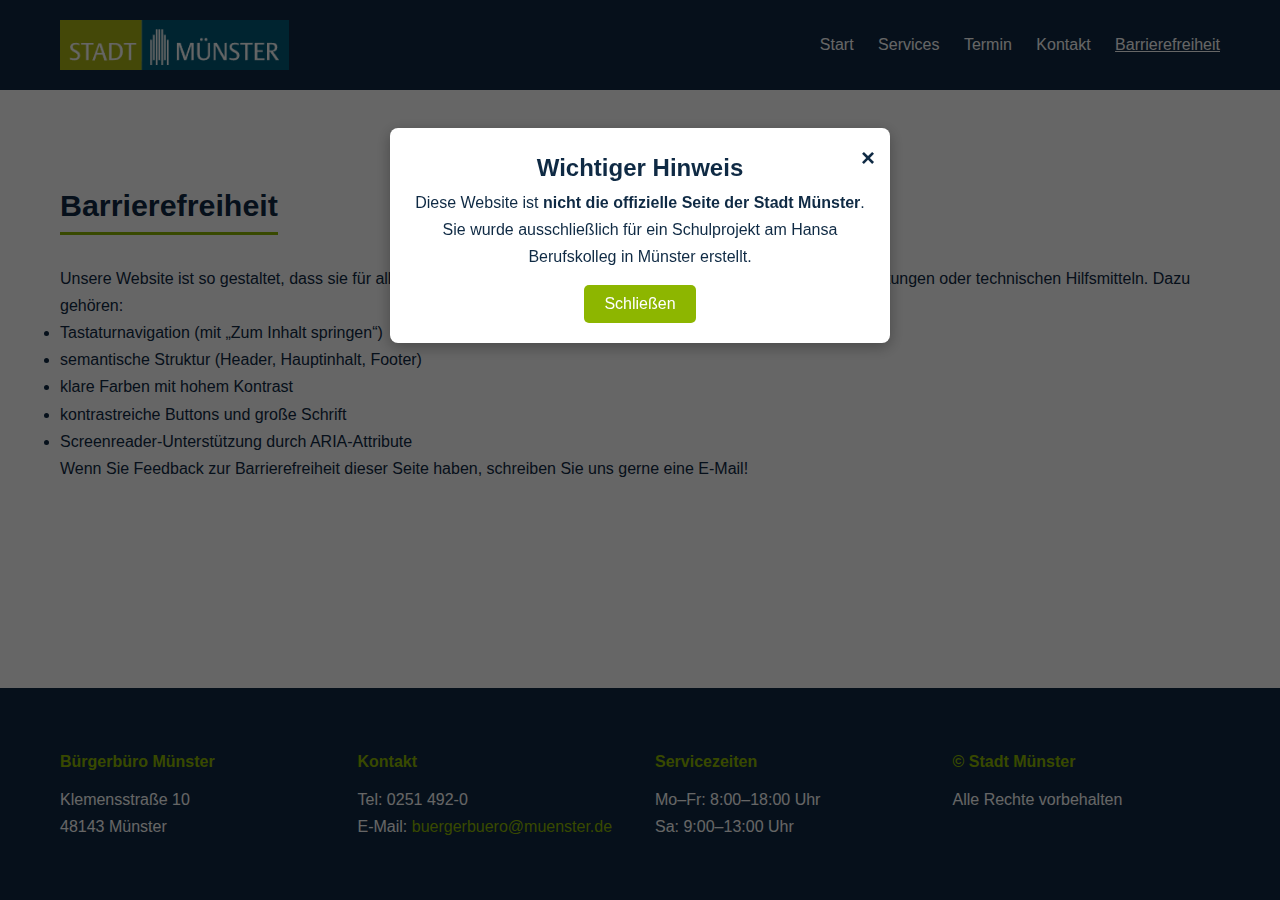
<file: barrierefreiheit.html>
<!DOCTYPE html>
<html lang="de">
<head>
  <meta charset="UTF-8">
  <meta name="viewport" content="width=device-width, initial-scale=1.0">
  <title>Barrierefreiheit & Aktuelles – Bürgerbüro Münster</title>
  <link rel="stylesheet" href="style.css">
</head>
<body>

<a class="skip-link" href="#main">Zum Inhalt springen</a>

<header>
  <div class="container header-flex">
    <a href="index.html" class="logo">
  <img src="img/stadtmslogo.png" alt="Stadt Münster Logo">
</a>
    <nav aria-label="Hauptnavigation">
      <a href="index.html">Start</a>
      <a href="services.html">Services</a>
      <a href="termin.html">Termin</a>
      <a href="kontakt.html">Kontakt</a>
      <a href="barrierefreiheit.html" aria-current="page">Barrierefreiheit</a>
    </nav>
  </div>
</header>

<main id="main">

  <section class="section">
    <div class="container">
      <h2>Barrierefreiheit</h2>
      <p>
        Unsere Website ist so gestaltet, dass sie für alle Menschen gut nutzbar ist – unabhängig von körperlichen
        Einschränkungen oder technischen Hilfsmitteln. Dazu gehören:
      </p>
      <ul>
        <li>Tastaturnavigation (mit „Zum Inhalt springen“)</li>
        <li>semantische Struktur (Header, Hauptinhalt, Footer)</li>
        <li>klare Farben mit hohem Kontrast</li>
        <li>kontrastreiche Buttons und große Schrift</li>
        <li>Screenreader-Unterstützung durch ARIA-Attribute</li>
      </ul>

      <p>
        Wenn Sie Feedback zur Barrierefreiheit dieser Seite haben, schreiben Sie uns gerne eine E-Mail!
      </p>
    </div>
  </section>
<!--
  <section class="section">
    <div class="container">
      <h2>Aktuelle Nachrichten und Artikel zu Münster</h2>

      <article>
        <h3>Neue Bewohnerparkregelungen geplant</h3>
        <p>Die Stadt Münster plant neue Bewohnerparkzonen und ändert die Parkregelung rund um die Hammer Straße zum 17. Februar. Mehrere Stadtteile sind betroffen. :contentReference[oaicite:0]{index=0}</p>
      </article>

      <article>
        <h3>Sanierung der Turnhalle verzögert sich</h3>
        <p>Die Sanierungsarbeiten an der Turnhalle am Ludwig-Erhard-Berufskolleg verzögern sich und sollen nun bis April 2026 abgeschlossen werden. :contentReference[oaicite:1]{index=1}</p>
      </article>

      <article>
        <h3>Schulen in Münster geschlossen wegen Glatteis</h3>
        <p>Wegen Glatteisgefahr bleibt der Präsenzunterricht heute aus, es wird eine Notbetreuung angeboten. :contentReference[oaicite:2]{index=2}</p>
      </article>

      <article>
        <h3>Neue Kulturstätte eröffnet</h3>
        <p>In der Klosterstraße 1 hat der „Meancult Gallery Projektraum“ eröffnet, ein Ort für zeitgenössische Kunst und interkulturellen Austausch. :contentReference[oaicite:3]{index=3}</p>
      </article>

      <article>
        <h3>Baumesse Münster 2026</h3>
        <p>Vom 13.–15. März 2026 findet im Halle Münsterland die Baumesse mit über 250 Ausstellern statt, ein Highlight für Bau- und Wohninteressierte. :contentReference[oaicite:4]{index=4}</p>
      </article>

    </div>
  ^ </section>
  -->

</main>

<footer>
  <div class="container footer-grid">
    <div>
      <h4>Bürgerbüro Münster</h4>
      <p>Klemensstraße 10<br>48143 Münster</p>
    </div>
    <div>
      <h4>Kontakt</h4>
      <p>Tel: 0251 492-0<br>E-Mail: <a href="mailto:buergerbuero@muenster.de" style="color: #8DB600;">buergerbuero@muenster.de</a></p>
    </div>
    <div>
      <h4>Servicezeiten</h4>
      <p>Mo–Fr: 8:00–18:00 Uhr<br>Sa: 9:00–13:00 Uhr</p>
    </div>
    <div>
      <h4>© Stadt Münster</h4>
      <p>Alle Rechte vorbehalten</p>
    </div>
  </div>
</footer>

<!-- Schulprojekt-Popup -->
<div id="schoolModal" class="modal">
  <div class="modal-content">
    <span class="close-modal">&times;</span>
    <h2>Wichtiger Hinweis</h2>
    <p>
      Diese Website ist <strong>nicht die offizielle Seite der Stadt Münster</strong>.<br>
      Sie wurde ausschließlich für ein Schulprojekt am Hansa Berufskolleg in Münster erstellt.
    </p>
    <button class="modal-button">Schließen</button>
  </div>
</div>

<style>
  /* Modal Styles für Schulprojekt-Hinweis */
  .modal {
    display: none;
    position: fixed;
    z-index: 1000;
    left: 0;
    top: 0;
    width: 100%;
    height: 100%;
    overflow: auto;
    background-color: rgba(0,0,0,0.6);
  }

  .modal-content {
    background-color: #fff;
    margin: 10% auto;
    padding: 20px;
    border-radius: 8px;
    width: 90%;
    max-width: 500px;
    box-shadow: 0 4px 15px rgba(0,0,0,0.3);
    text-align: center;
    position: relative;
  }

  .close-modal {
    position: absolute;
    top: 10px;
    right: 15px;
    font-size: 24px;
    font-weight: bold;
    cursor: pointer;
  }

  .modal-button {
    margin-top: 15px;
    padding: 10px 20px;
    background-color: #8DB600;
    color: #fff;
    border: none;
    border-radius: 5px;
    font-size: 16px;
    cursor: pointer;
  }

  @media (max-width: 600px) {
    .modal-content {
      margin: 20% auto;
    }
  }
</style>

<script>
  // Schulprojekt-Popup
  const schoolModal = document.getElementById("schoolModal");
  const closeSchool = schoolModal.querySelector(".close-modal");
  const closeButton = schoolModal.querySelector(".modal-button");

  // Beim Laden anzeigen
  window.addEventListener("load", () => {
    schoolModal.style.display = "block";
  });

  // Schließen per "×" oder Button
  closeSchool.addEventListener("click", () => {
    schoolModal.style.display = "none";
  });

  closeButton.addEventListener("click", () => {
    schoolModal.style.display = "none";
  });

  // Schließen, wenn außerhalb geklickt wird
  window.addEventListener("click", (e) => {
    if (e.target === schoolModal) schoolModal.style.display = "none";
  });
</script>

</body>
</html>
</file>
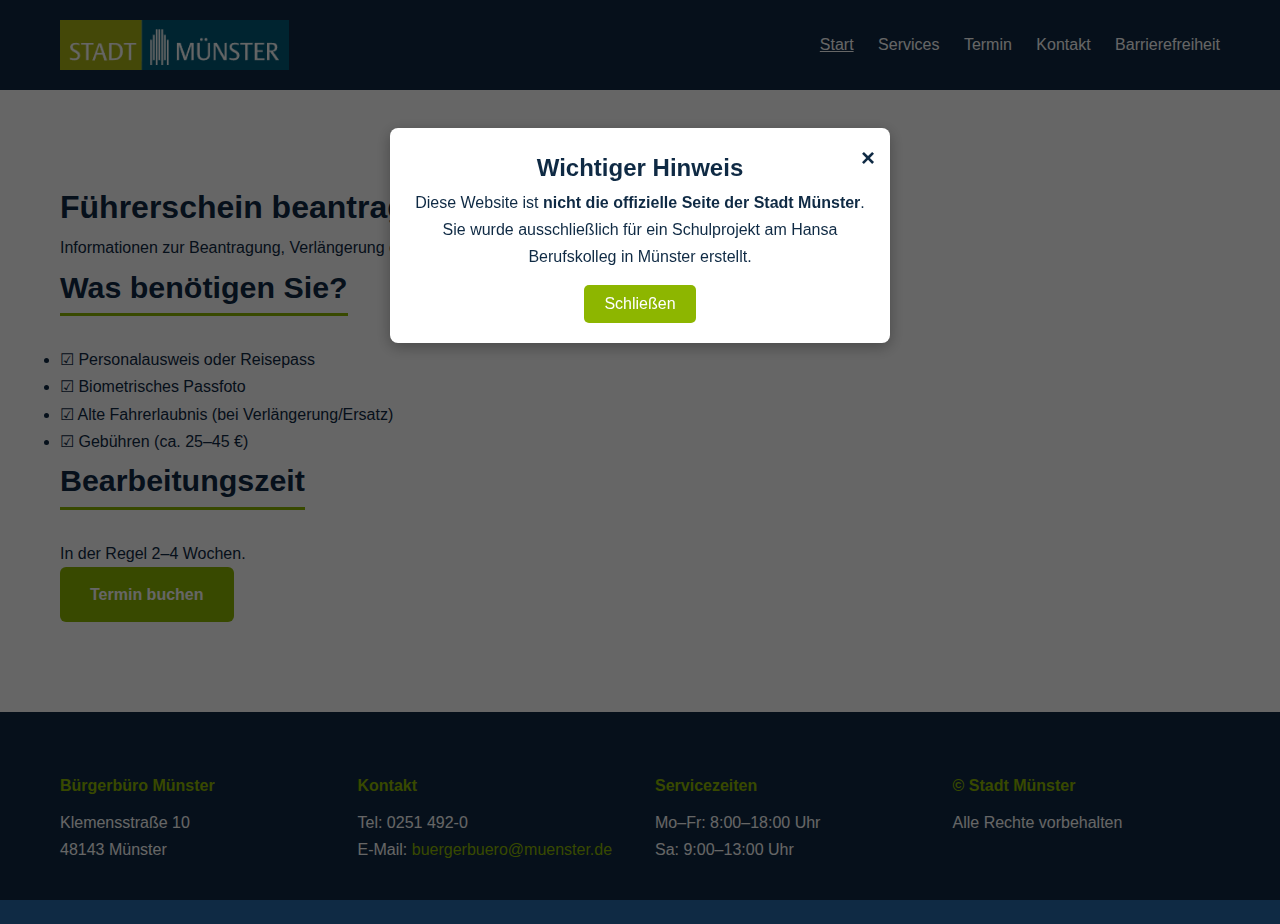
<file: fuehrerschein.html>
<!DOCTYPE html>
<html lang="de">
<head>
  <meta charset="UTF-8">
  <title>Führerschein – Bürgerbüro Münster</title>
  <link rel="stylesheet" href="style.css">
</head>
<body>

<header>
  <div class="container header-flex">
    <a href="index.html" class="logo">
  <img src="img/stadtmslogo.png" alt="Stadt Münster Logo">
</a>
    <nav aria-label="Hauptnavigation">
      <a href="index.html" aria-current="page">Start</a>
      <a href="services.html">Services</a>
      <a href="termin.html">Termin</a>
      <a href="kontakt.html">Kontakt</a>
      <a href="barrierefreiheit.html">Barrierefreiheit</a>
    </nav>
  </div>
</header>

<main class="section">
  <div class="container">
    <h1>Führerschein beantragen oder verlängern</h1>
    <p>Informationen zur Beantragung, Verlängerung oder Ersatz Ihres Führerscheins.</p>

    <h2>Was benötigen Sie?</h2>
    <ul class="checklist">
      <li>☑ Personalausweis oder Reisepass</li>
      <li>☑ Biometrisches Passfoto</li>
      <li>☑ Alte Fahrerlaubnis (bei Verlängerung/Ersatz)</li>
      <li>☑ Gebühren (ca. 25–45 €)</li>
    </ul>

    <h2>Bearbeitungszeit</h2>
    <p>In der Regel 2–4 Wochen.</p>

    <a href="termin.html" class="button">Termin buchen</a>
  </div>
</main>

<footer>
  <div class="container footer-grid">
    <div>
      <h4>Bürgerbüro Münster</h4>
      <p>Klemensstraße 10<br>48143 Münster</p>
    </div>
    <div>
      <h4>Kontakt</h4>
      <p>Tel: 0251 492-0<br>E-Mail: <a href="mailto:buergerbuero@muenster.de" style="color: #8DB600;">buergerbuero@muenster.de</a></p>
    </div>
    <div>
      <h4>Servicezeiten</h4>
      <p>Mo–Fr: 8:00–18:00 Uhr<br>Sa: 9:00–13:00 Uhr</p>
    </div>
    <div>
      <h4>© Stadt Münster</h4>
      <p>Alle Rechte vorbehalten</p>
    </div>
  </div>
</footer>

<!-- Schulprojekt-Popup -->
<div id="schoolModal" class="modal">
  <div class="modal-content">
    <span class="close-modal">&times;</span>
    <h2>Wichtiger Hinweis</h2>
    <p>
      Diese Website ist <strong>nicht die offizielle Seite der Stadt Münster</strong>.<br>
      Sie wurde ausschließlich für ein Schulprojekt am Hansa Berufskolleg in Münster erstellt.
    </p>
    <button class="modal-button">Schließen</button>
  </div>
</div>

<style>
  /* Modal Styles für Schulprojekt-Hinweis */
  .modal {
    display: none;
    position: fixed;
    z-index: 1000;
    left: 0;
    top: 0;
    width: 100%;
    height: 100%;
    overflow: auto;
    background-color: rgba(0,0,0,0.6);
  }

  .modal-content {
    background-color: #fff;
    margin: 10% auto;
    padding: 20px;
    border-radius: 8px;
    width: 90%;
    max-width: 500px;
    box-shadow: 0 4px 15px rgba(0,0,0,0.3);
    text-align: center;
    position: relative;
  }

  .close-modal {
    position: absolute;
    top: 10px;
    right: 15px;
    font-size: 24px;
    font-weight: bold;
    cursor: pointer;
  }

  .modal-button {
    margin-top: 15px;
    padding: 10px 20px;
    background-color: #8DB600;
    color: #fff;
    border: none;
    border-radius: 5px;
    font-size: 16px;
    cursor: pointer;
  }

  @media (max-width: 600px) {
    .modal-content {
      margin: 20% auto;
    }
  }
</style>

<script>
  // Schulprojekt-Popup
  const schoolModal = document.getElementById("schoolModal");
  const closeSchool = schoolModal.querySelector(".close-modal");
  const closeButton = schoolModal.querySelector(".modal-button");

  // Beim Laden anzeigen
  window.addEventListener("load", () => {
    schoolModal.style.display = "block";
  });

  // Schließen per "×" oder Button
  closeSchool.addEventListener("click", () => {
    schoolModal.style.display = "none";
  });

  closeButton.addEventListener("click", () => {
    schoolModal.style.display = "none";
  });

  // Schließen, wenn außerhalb geklickt wird
  window.addEventListener("click", (e) => {
    if (e.target === schoolModal) schoolModal.style.display = "none";
  });
</script>

</body>
</html>
</file>
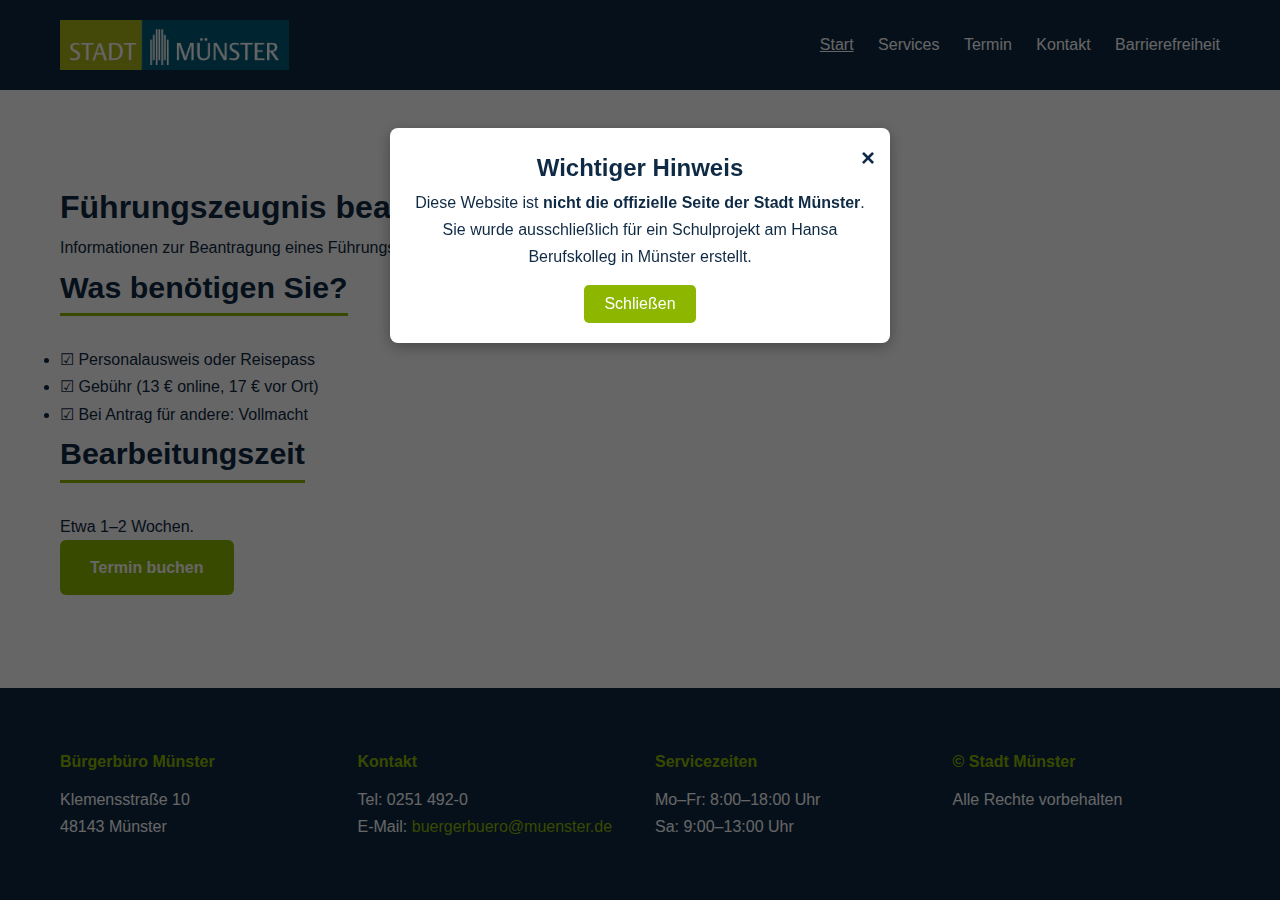
<file: fuehrungszeugnis.html>
<!DOCTYPE html>
<html lang="de">
<head>
  <meta charset="UTF-8">
  <title>Führungszeugnis – Bürgerbüro Münster</title>
  <link rel="stylesheet" href="style.css">
</head>
<body>

<header>
  <div class="container header-flex">
    <a href="index.html" class="logo">
  <img src="img/stadtmslogo.png" alt="Stadt Münster Logo">
</a>
    <nav aria-label="Hauptnavigation">
      <a href="index.html" aria-current="page">Start</a>
      <a href="services.html">Services</a>
      <a href="termin.html">Termin</a>
      <a href="kontakt.html">Kontakt</a>
      <a href="barrierefreiheit.html">Barrierefreiheit</a>
    </nav>
  </div>
</header>

<main class="section">
  <div class="container">
    <h1>Führungszeugnis beantragen</h1>
    <p>Informationen zur Beantragung eines Führungszeugnisses.</p>

    <h2>Was benötigen Sie?</h2>
    <ul class="checklist">
      <li>☑ Personalausweis oder Reisepass</li>
      <li>☑ Gebühr (13 € online, 17 € vor Ort)</li>
      <li>☑ Bei Antrag für andere: Vollmacht</li>
    </ul>

    <h2>Bearbeitungszeit</h2>
    <p>Etwa 1–2 Wochen.</p>

    <a href="termin.html" class="button">Termin buchen</a>
  </div>
</main>

<footer>
  <div class="container footer-grid">
    <div>
      <h4>Bürgerbüro Münster</h4>
      <p>Klemensstraße 10<br>48143 Münster</p>
    </div>
    <div>
      <h4>Kontakt</h4>
      <p>Tel: 0251 492-0<br>E-Mail: <a href="mailto:buergerbuero@muenster.de" style="color: #8DB600;">buergerbuero@muenster.de</a></p>
    </div>
    <div>
      <h4>Servicezeiten</h4>
      <p>Mo–Fr: 8:00–18:00 Uhr<br>Sa: 9:00–13:00 Uhr</p>
    </div>
    <div>
      <h4>© Stadt Münster</h4>
      <p>Alle Rechte vorbehalten</p>
    </div>
  </div>
</footer>

<!-- Schulprojekt-Popup -->
<div id="schoolModal" class="modal">
  <div class="modal-content">
    <span class="close-modal">&times;</span>
    <h2>Wichtiger Hinweis</h2>
    <p>
      Diese Website ist <strong>nicht die offizielle Seite der Stadt Münster</strong>.<br>
      Sie wurde ausschließlich für ein Schulprojekt am Hansa Berufskolleg in Münster erstellt.
    </p>
    <button class="modal-button">Schließen</button>
  </div>
</div>

<style>
  /* Modal Styles für Schulprojekt-Hinweis */
  .modal {
    display: none;
    position: fixed;
    z-index: 1000;
    left: 0;
    top: 0;
    width: 100%;
    height: 100%;
    overflow: auto;
    background-color: rgba(0,0,0,0.6);
  }

  .modal-content {
    background-color: #fff;
    margin: 10% auto;
    padding: 20px;
    border-radius: 8px;
    width: 90%;
    max-width: 500px;
    box-shadow: 0 4px 15px rgba(0,0,0,0.3);
    text-align: center;
    position: relative;
  }

  .close-modal {
    position: absolute;
    top: 10px;
    right: 15px;
    font-size: 24px;
    font-weight: bold;
    cursor: pointer;
  }

  .modal-button {
    margin-top: 15px;
    padding: 10px 20px;
    background-color: #8DB600;
    color: #fff;
    border: none;
    border-radius: 5px;
    font-size: 16px;
    cursor: pointer;
  }

  @media (max-width: 600px) {
    .modal-content {
      margin: 20% auto;
    }
  }
</style>

<script>
  // Schulprojekt-Popup
  const schoolModal = document.getElementById("schoolModal");
  const closeSchool = schoolModal.querySelector(".close-modal");
  const closeButton = schoolModal.querySelector(".modal-button");

  // Beim Laden anzeigen
  window.addEventListener("load", () => {
    schoolModal.style.display = "block";
  });

  // Schließen per "×" oder Button
  closeSchool.addEventListener("click", () => {
    schoolModal.style.display = "none";
  });

  closeButton.addEventListener("click", () => {
    schoolModal.style.display = "none";
  });

  // Schließen, wenn außerhalb geklickt wird
  window.addEventListener("click", (e) => {
    if (e.target === schoolModal) schoolModal.style.display = "none";
  });
</script>

</body>
</html>
</file>
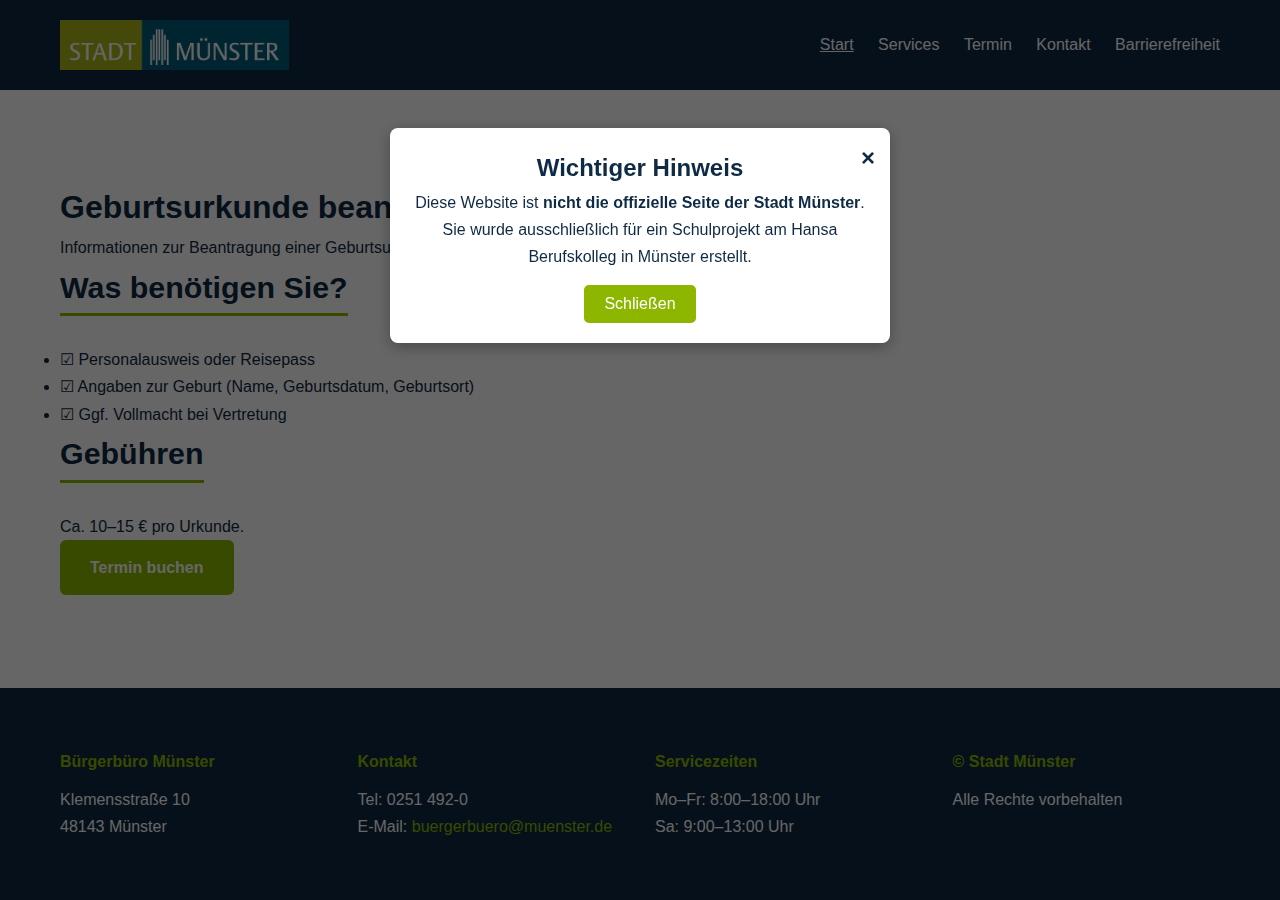
<file: geburtsurkunde.html>
<!DOCTYPE html>
<html lang="de">
<head>
  <meta charset="UTF-8">
  <title>Geburtsurkunde – Bürgerbüro Münster</title>
  <link rel="stylesheet" href="style.css">
</head>
<body>

<header>
  <div class="container header-flex">
    <a href="index.html" class="logo">
  <img src="img/stadtmslogo.png" alt="Stadt Münster Logo">
</a>
    <nav aria-label="Hauptnavigation">
      <a href="index.html" aria-current="page">Start</a>
      <a href="services.html">Services</a>
      <a href="termin.html">Termin</a>
      <a href="kontakt.html">Kontakt</a>
      <a href="barrierefreiheit.html">Barrierefreiheit</a>
    </nav>
  </div>
</header>

<main class="section">
  <div class="container">
    <h1>Geburtsurkunde beantragen</h1>
    <p>Informationen zur Beantragung einer Geburtsurkunde.</p>

    <h2>Was benötigen Sie?</h2>
    <ul class="checklist">
      <li>☑ Personalausweis oder Reisepass</li>
      <li>☑ Angaben zur Geburt (Name, Geburtsdatum, Geburtsort)</li>
      <li>☑ Ggf. Vollmacht bei Vertretung</li>
    </ul>

    <h2>Gebühren</h2>
    <p>Ca. 10–15 € pro Urkunde.</p>

    <a href="termin.html" class="button">Termin buchen</a>
  </div>
</main>

<footer>
  <div class="container footer-grid">
    <div>
      <h4>Bürgerbüro Münster</h4>
      <p>Klemensstraße 10<br>48143 Münster</p>
    </div>
    <div>
      <h4>Kontakt</h4>
      <p>Tel: 0251 492-0<br>E-Mail: <a href="mailto:buergerbuero@muenster.de" style="color: #8DB600;">buergerbuero@muenster.de</a></p>
    </div>
    <div>
      <h4>Servicezeiten</h4>
      <p>Mo–Fr: 8:00–18:00 Uhr<br>Sa: 9:00–13:00 Uhr</p>
    </div>
    <div>
      <h4>© Stadt Münster</h4>
      <p>Alle Rechte vorbehalten</p>
    </div>
  </div>
</footer>

<!-- Schulprojekt-Popup -->
<div id="schoolModal" class="modal">
  <div class="modal-content">
    <span class="close-modal">&times;</span>
    <h2>Wichtiger Hinweis</h2>
    <p>
      Diese Website ist <strong>nicht die offizielle Seite der Stadt Münster</strong>.<br>
      Sie wurde ausschließlich für ein Schulprojekt am Hansa Berufskolleg in Münster erstellt.
    </p>
    <button class="modal-button">Schließen</button>
  </div>
</div>

<style>
  /* Modal Styles für Schulprojekt-Hinweis */
  .modal {
    display: none;
    position: fixed;
    z-index: 1000;
    left: 0;
    top: 0;
    width: 100%;
    height: 100%;
    overflow: auto;
    background-color: rgba(0,0,0,0.6);
  }

  .modal-content {
    background-color: #fff;
    margin: 10% auto;
    padding: 20px;
    border-radius: 8px;
    width: 90%;
    max-width: 500px;
    box-shadow: 0 4px 15px rgba(0,0,0,0.3);
    text-align: center;
    position: relative;
  }

  .close-modal {
    position: absolute;
    top: 10px;
    right: 15px;
    font-size: 24px;
    font-weight: bold;
    cursor: pointer;
  }

  .modal-button {
    margin-top: 15px;
    padding: 10px 20px;
    background-color: #8DB600;
    color: #fff;
    border: none;
    border-radius: 5px;
    font-size: 16px;
    cursor: pointer;
  }

  @media (max-width: 600px) {
    .modal-content {
      margin: 20% auto;
    }
  }
</style>

<script>
  // Schulprojekt-Popup
  const schoolModal = document.getElementById("schoolModal");
  const closeSchool = schoolModal.querySelector(".close-modal");
  const closeButton = schoolModal.querySelector(".modal-button");

  // Beim Laden anzeigen
  window.addEventListener("load", () => {
    schoolModal.style.display = "block";
  });

  // Schließen per "×" oder Button
  closeSchool.addEventListener("click", () => {
    schoolModal.style.display = "none";
  });

  closeButton.addEventListener("click", () => {
    schoolModal.style.display = "none";
  });

  // Schließen, wenn außerhalb geklickt wird
  window.addEventListener("click", (e) => {
    if (e.target === schoolModal) schoolModal.style.display = "none";
  });
</script>

</body>
</html>
</file>
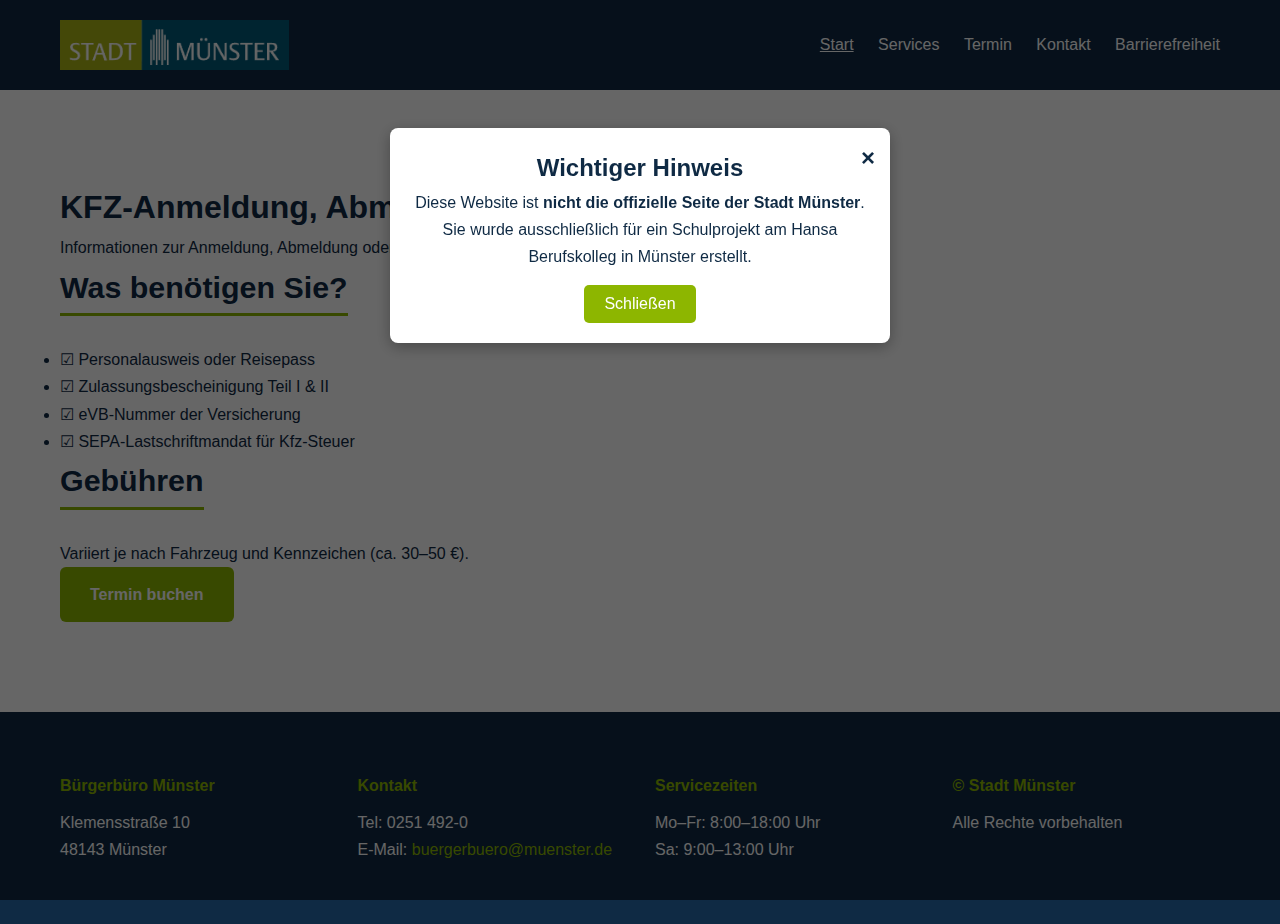
<file: kfz.html>
<!DOCTYPE html>
<html lang="de">
<head>
  <meta charset="UTF-8">
  <title>KFZ-Anmeldung – Bürgerbüro Münster</title>
  <link rel="stylesheet" href="style.css">
</head>
<body>

<header>
  <div class="container header-flex">
    <a href="index.html" class="logo">
  <img src="img/stadtmslogo.png" alt="Stadt Münster Logo">
</a>
    <nav aria-label="Hauptnavigation">
      <a href="index.html" aria-current="page">Start</a>
      <a href="services.html">Services</a>
      <a href="termin.html">Termin</a>
      <a href="kontakt.html">Kontakt</a>
      <a href="barrierefreiheit.html">Barrierefreiheit</a>
    </nav>
  </div>
</header>

<main class="section">
  <div class="container">
    <h1>KFZ-Anmeldung, Abmeldung & Ummeldung</h1>
    <p>Informationen zur Anmeldung, Abmeldung oder Ummeldung Ihres Fahrzeugs.</p>

    <h2>Was benötigen Sie?</h2>
    <ul class="checklist">
      <li>☑ Personalausweis oder Reisepass</li>
      <li>☑ Zulassungsbescheinigung Teil I & II</li>
      <li>☑ eVB-Nummer der Versicherung</li>
      <li>☑ SEPA-Lastschriftmandat für Kfz-Steuer</li>
    </ul>

    <h2>Gebühren</h2>
    <p>Variiert je nach Fahrzeug und Kennzeichen (ca. 30–50 €).</p>

    <a href="termin.html" class="button">Termin buchen</a>
  </div>
</main>

<footer>
  <div class="container footer-grid">
    <div>
      <h4>Bürgerbüro Münster</h4>
      <p>Klemensstraße 10<br>48143 Münster</p>
    </div>
    <div>
      <h4>Kontakt</h4>
      <p>Tel: 0251 492-0<br>E-Mail: <a href="mailto:buergerbuero@muenster.de" style="color: #8DB600;">buergerbuero@muenster.de</a></p>
    </div>
    <div>
      <h4>Servicezeiten</h4>
      <p>Mo–Fr: 8:00–18:00 Uhr<br>Sa: 9:00–13:00 Uhr</p>
    </div>
    <div>
      <h4>© Stadt Münster</h4>
      <p>Alle Rechte vorbehalten</p>
    </div>
  </div>
</footer>

<!-- Schulprojekt-Popup -->
<div id="schoolModal" class="modal">
  <div class="modal-content">
    <span class="close-modal">&times;</span>
    <h2>Wichtiger Hinweis</h2>
    <p>
      Diese Website ist <strong>nicht die offizielle Seite der Stadt Münster</strong>.<br>
      Sie wurde ausschließlich für ein Schulprojekt am Hansa Berufskolleg in Münster erstellt.
    </p>
    <button class="modal-button">Schließen</button>
  </div>
</div>

<style>
  /* Modal Styles für Schulprojekt-Hinweis */
  .modal {
    display: none;
    position: fixed;
    z-index: 1000;
    left: 0;
    top: 0;
    width: 100%;
    height: 100%;
    overflow: auto;
    background-color: rgba(0,0,0,0.6);
  }

  .modal-content {
    background-color: #fff;
    margin: 10% auto;
    padding: 20px;
    border-radius: 8px;
    width: 90%;
    max-width: 500px;
    box-shadow: 0 4px 15px rgba(0,0,0,0.3);
    text-align: center;
    position: relative;
  }

  .close-modal {
    position: absolute;
    top: 10px;
    right: 15px;
    font-size: 24px;
    font-weight: bold;
    cursor: pointer;
  }

  .modal-button {
    margin-top: 15px;
    padding: 10px 20px;
    background-color: #8DB600;
    color: #fff;
    border: none;
    border-radius: 5px;
    font-size: 16px;
    cursor: pointer;
  }

  @media (max-width: 600px) {
    .modal-content {
      margin: 20% auto;
    }
  }
</style>

<script>
  // Schulprojekt-Popup
  const schoolModal = document.getElementById("schoolModal");
  const closeSchool = schoolModal.querySelector(".close-modal");
  const closeButton = schoolModal.querySelector(".modal-button");

  // Beim Laden anzeigen
  window.addEventListener("load", () => {
    schoolModal.style.display = "block";
  });

  // Schließen per "×" oder Button
  closeSchool.addEventListener("click", () => {
    schoolModal.style.display = "none";
  });

  closeButton.addEventListener("click", () => {
    schoolModal.style.display = "none";
  });

  // Schließen, wenn außerhalb geklickt wird
  window.addEventListener("click", (e) => {
    if (e.target === schoolModal) schoolModal.style.display = "none";
  });
</script>

</body>
</html>
</file>
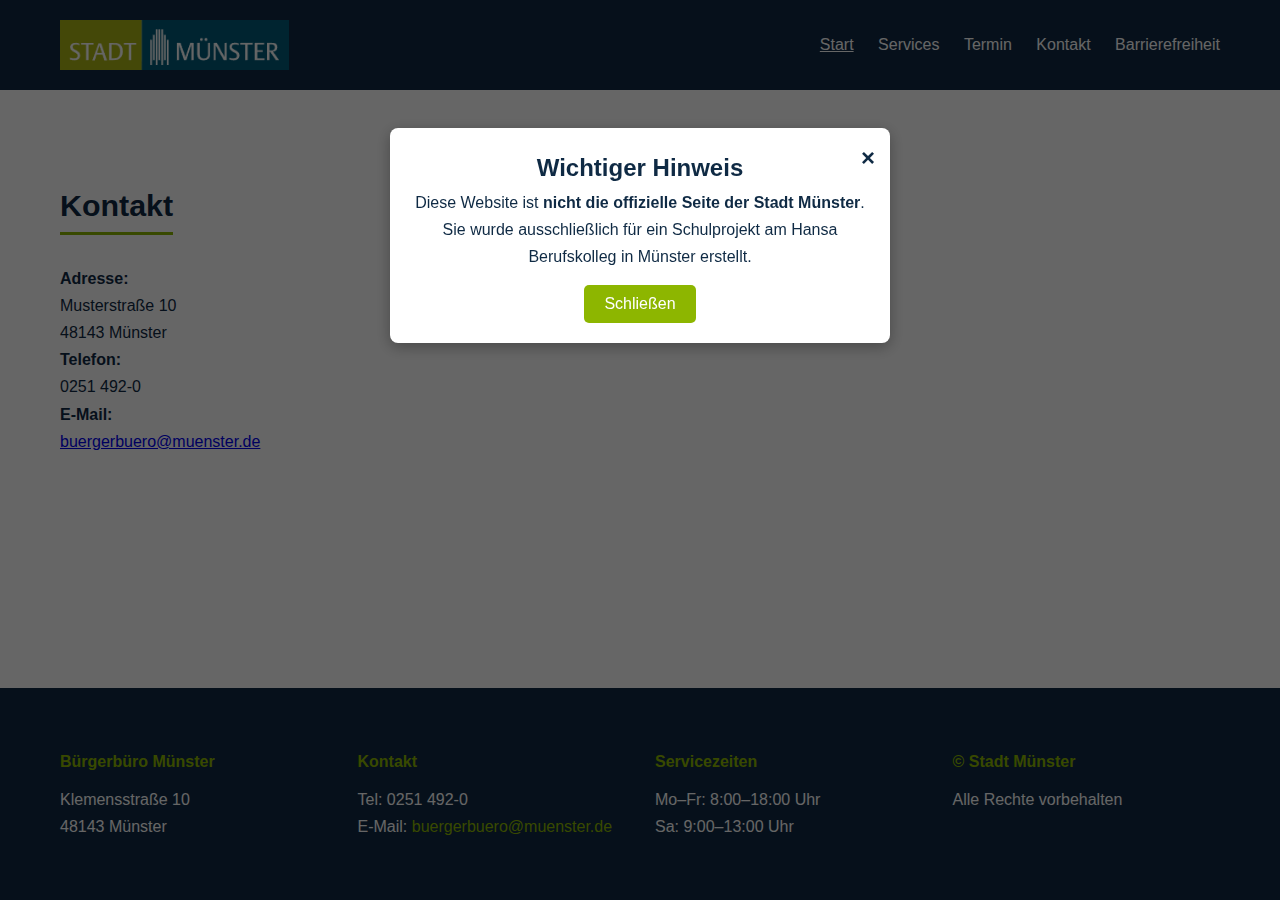
<file: kontakt.html>
<!DOCTYPE html>
<html lang="de">
<head>
  <meta charset="UTF-8">
  <meta name="viewport" content="width=device-width, initial-scale=1.0">
  <title>Kontakt – Bürgerbüro Münster</title>
  <link rel="stylesheet" href="style.css">
</head>
<body>

<a class="skip-link" href="#main">Zum Inhalt springen</a>

<header>
  <div class="container header-flex">
    <a href="index.html" class="logo">
  <img src="img/stadtmslogo.png" alt="Stadt Münster Logo">
</a>
    <nav aria-label="Hauptnavigation">
      <a href="index.html" aria-current="page">Start</a>
      <a href="services.html">Services</a>
      <a href="termin.html">Termin</a>
      <a href="kontakt.html">Kontakt</a>
      <a href="barrierefreiheit.html">Barrierefreiheit</a>
    </nav>
  </div>
</header>

<main id="main">
  <section class="section">
    <div class="container">
      <h2>Kontakt</h2>

      <p>
        <strong>Adresse:</strong><br>
        Musterstraße 10<br>
        48143 Münster
      </p>

      <p>
        <strong>Telefon:</strong><br>
        0251 492-0
      </p>

      <p>
        <strong>E-Mail:</strong><br>
        <a href="mailto:buergerbuero@muenster.de">
          buergerbuero@muenster.de
        </a>
      </p>
    </div>
  </section>
</main>

<footer>
  <div class="container footer-grid">
    <div>
      <h4>Bürgerbüro Münster</h4>
      <p>Klemensstraße 10<br>48143 Münster</p>
    </div>
    <div>
      <h4>Kontakt</h4>
      <p>Tel: 0251 492-0<br>E-Mail: <a href="mailto:buergerbuero@muenster.de" style="color: #8DB600;">buergerbuero@muenster.de</a></p>
    </div>
    <div>
      <h4>Servicezeiten</h4>
      <p>Mo–Fr: 8:00–18:00 Uhr<br>Sa: 9:00–13:00 Uhr</p>
    </div>
    <div>
      <h4>© Stadt Münster</h4>
      <p>Alle Rechte vorbehalten</p>
    </div>
  </div>
</footer>

<!-- Schulprojekt-Popup -->
<div id="schoolModal" class="modal">
  <div class="modal-content">
    <span class="close-modal">&times;</span>
    <h2>Wichtiger Hinweis</h2>
    <p>
      Diese Website ist <strong>nicht die offizielle Seite der Stadt Münster</strong>.<br>
      Sie wurde ausschließlich für ein Schulprojekt am Hansa Berufskolleg in Münster erstellt.
    </p>
    <button class="modal-button">Schließen</button>
  </div>
</div>

<style>
  /* Modal Styles für Schulprojekt-Hinweis */
  .modal {
    display: none;
    position: fixed;
    z-index: 1000;
    left: 0;
    top: 0;
    width: 100%;
    height: 100%;
    overflow: auto;
    background-color: rgba(0,0,0,0.6);
  }

  .modal-content {
    background-color: #fff;
    margin: 10% auto;
    padding: 20px;
    border-radius: 8px;
    width: 90%;
    max-width: 500px;
    box-shadow: 0 4px 15px rgba(0,0,0,0.3);
    text-align: center;
    position: relative;
  }

  .close-modal {
    position: absolute;
    top: 10px;
    right: 15px;
    font-size: 24px;
    font-weight: bold;
    cursor: pointer;
  }

  .modal-button {
    margin-top: 15px;
    padding: 10px 20px;
    background-color: #8DB600;
    color: #fff;
    border: none;
    border-radius: 5px;
    font-size: 16px;
    cursor: pointer;
  }

  @media (max-width: 600px) {
    .modal-content {
      margin: 20% auto;
    }
  }
</style>

<script>
  // Schulprojekt-Popup
  const schoolModal = document.getElementById("schoolModal");
  const closeSchool = schoolModal.querySelector(".close-modal");
  const closeButton = schoolModal.querySelector(".modal-button");

  // Beim Laden anzeigen
  window.addEventListener("load", () => {
    schoolModal.style.display = "block";
  });

  // Schließen per "×" oder Button
  closeSchool.addEventListener("click", () => {
    schoolModal.style.display = "none";
  });

  closeButton.addEventListener("click", () => {
    schoolModal.style.display = "none";
  });

  // Schließen, wenn außerhalb geklickt wird
  window.addEventListener("click", (e) => {
    if (e.target === schoolModal) schoolModal.style.display = "none";
  });
</script>

</body>
</html>
</file>
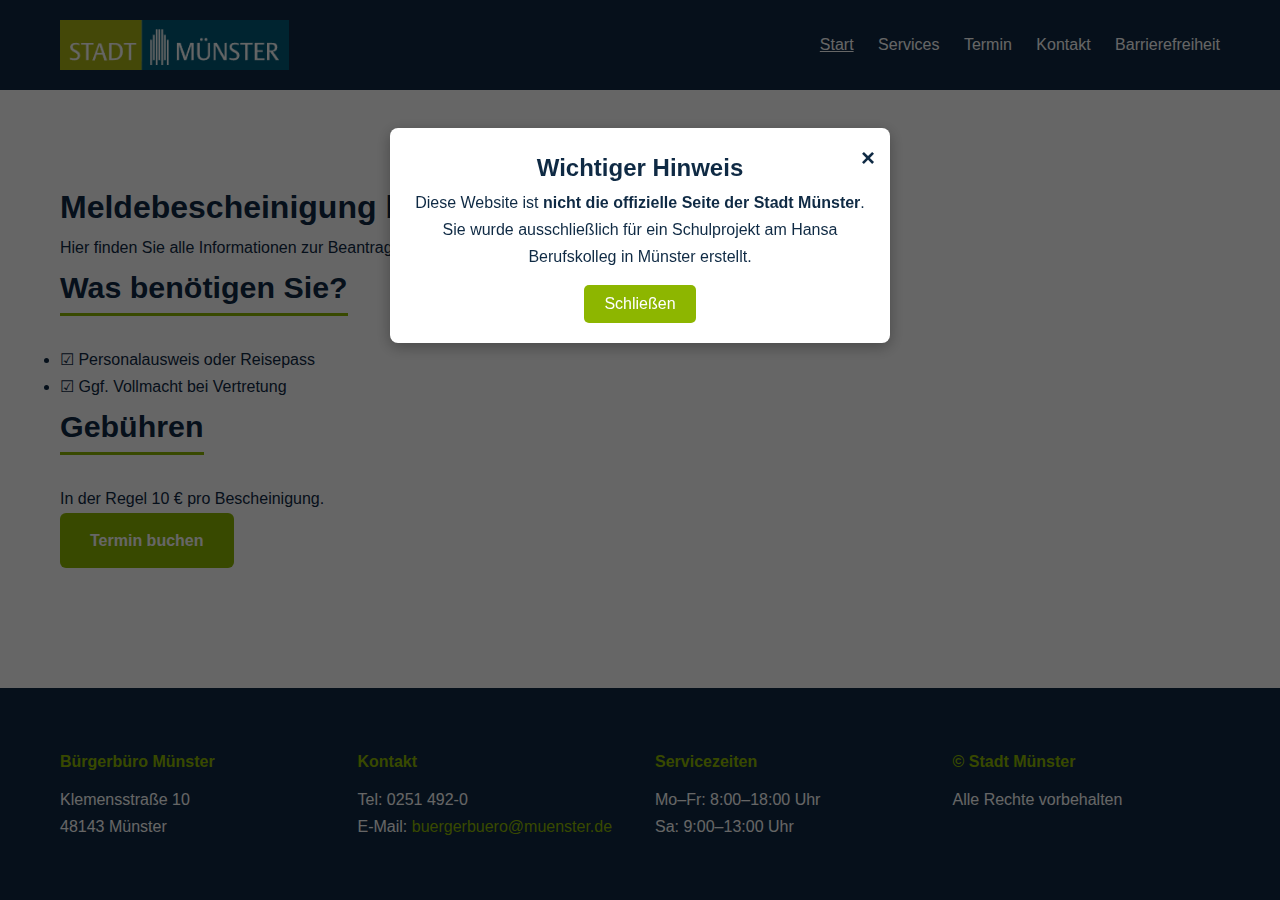
<file: meldebescheinigung.html>
<!DOCTYPE html>
<html lang="de">
<head>
  <meta charset="UTF-8">
  <title>Meldebescheinigung – Bürgerbüro Münster</title>
  <link rel="stylesheet" href="style.css">
</head>
<body>

<header>
  <div class="container header-flex">
    <a href="index.html" class="logo">
  <img src="img/stadtmslogo.png" alt="Stadt Münster Logo">
</a>
    <nav aria-label="Hauptnavigation">
      <a href="index.html" aria-current="page">Start</a>
      <a href="services.html">Services</a>
      <a href="termin.html">Termin</a>
      <a href="kontakt.html">Kontakt</a>
      <a href="barrierefreiheit.html">Barrierefreiheit</a>
    </nav>
  </div>
</header>

<main class="section">
  <div class="container">
    <h1>Meldebescheinigung beantragen</h1>
    <p>Hier finden Sie alle Informationen zur Beantragung einer Meldebescheinigung.</p>

    <h2>Was benötigen Sie?</h2>
    <ul class="checklist">
      <li>☑ Personalausweis oder Reisepass</li>
      <li>☑ Ggf. Vollmacht bei Vertretung</li>
    </ul>

    <h2>Gebühren</h2>
    <p>In der Regel 10 € pro Bescheinigung.</p>

    <a href="termin.html" class="button">Termin buchen</a>
  </div>
</main>

<footer>
  <div class="container footer-grid">
    <div>
      <h4>Bürgerbüro Münster</h4>
      <p>Klemensstraße 10<br>48143 Münster</p>
    </div>
    <div>
      <h4>Kontakt</h4>
      <p>Tel: 0251 492-0<br>E-Mail: <a href="mailto:buergerbuero@muenster.de" style="color: #8DB600;">buergerbuero@muenster.de</a></p>
    </div>
    <div>
      <h4>Servicezeiten</h4>
      <p>Mo–Fr: 8:00–18:00 Uhr<br>Sa: 9:00–13:00 Uhr</p>
    </div>
    <div>
      <h4>© Stadt Münster</h4>
      <p>Alle Rechte vorbehalten</p>
    </div>
  </div>
</footer>

<!-- Schulprojekt-Popup -->
<div id="schoolModal" class="modal">
  <div class="modal-content">
    <span class="close-modal">&times;</span>
    <h2>Wichtiger Hinweis</h2>
    <p>
      Diese Website ist <strong>nicht die offizielle Seite der Stadt Münster</strong>.<br>
      Sie wurde ausschließlich für ein Schulprojekt am Hansa Berufskolleg in Münster erstellt.
    </p>
    <button class="modal-button">Schließen</button>
  </div>
</div>

<style>
  /* Modal Styles für Schulprojekt-Hinweis */
  .modal {
    display: none;
    position: fixed;
    z-index: 1000;
    left: 0;
    top: 0;
    width: 100%;
    height: 100%;
    overflow: auto;
    background-color: rgba(0,0,0,0.6);
  }

  .modal-content {
    background-color: #fff;
    margin: 10% auto;
    padding: 20px;
    border-radius: 8px;
    width: 90%;
    max-width: 500px;
    box-shadow: 0 4px 15px rgba(0,0,0,0.3);
    text-align: center;
    position: relative;
  }

  .close-modal {
    position: absolute;
    top: 10px;
    right: 15px;
    font-size: 24px;
    font-weight: bold;
    cursor: pointer;
  }

  .modal-button {
    margin-top: 15px;
    padding: 10px 20px;
    background-color: #8DB600;
    color: #fff;
    border: none;
    border-radius: 5px;
    font-size: 16px;
    cursor: pointer;
  }

  @media (max-width: 600px) {
    .modal-content {
      margin: 20% auto;
    }
  }
</style>

<script>
  // Schulprojekt-Popup
  const schoolModal = document.getElementById("schoolModal");
  const closeSchool = schoolModal.querySelector(".close-modal");
  const closeButton = schoolModal.querySelector(".modal-button");

  // Beim Laden anzeigen
  window.addEventListener("load", () => {
    schoolModal.style.display = "block";
  });

  // Schließen per "×" oder Button
  closeSchool.addEventListener("click", () => {
    schoolModal.style.display = "none";
  });

  closeButton.addEventListener("click", () => {
    schoolModal.style.display = "none";
  });

  // Schließen, wenn außerhalb geklickt wird
  window.addEventListener("click", (e) => {
    if (e.target === schoolModal) schoolModal.style.display = "none";
  });
</script>

</body>
</html>
</file>
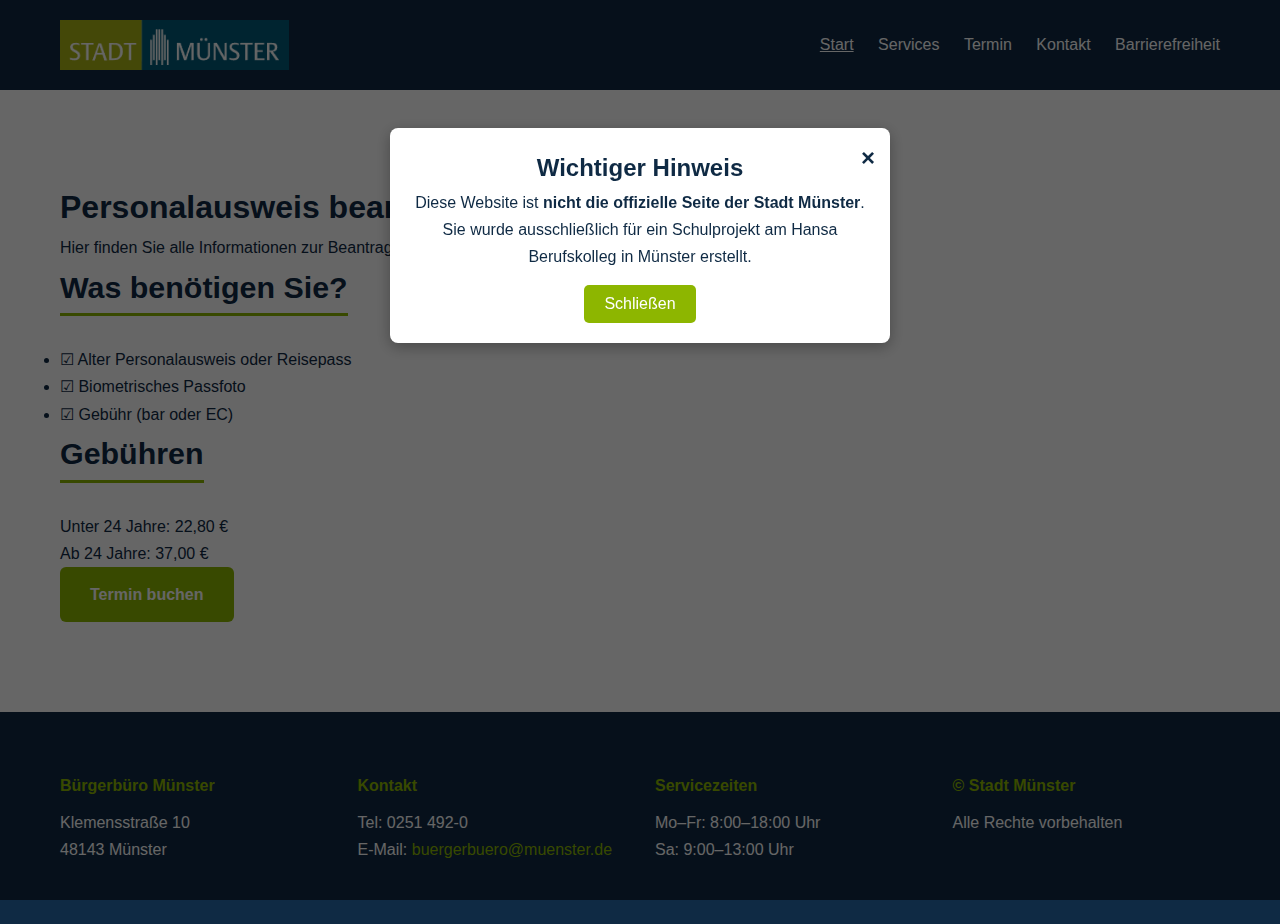
<file: personalausweis.html>
<!DOCTYPE html>
<html lang="de">
<head>
  <meta charset="UTF-8">
  <title>Personalausweis – Bürgerbüro Münster</title>
  <link rel="stylesheet" href="style.css">
</head>
<body>

<header>
  <div class="container header-flex">
    <a href="index.html" class="logo">
  <img src="img/stadtmslogo.png" alt="Stadt Münster Logo">
</a>
    <nav aria-label="Hauptnavigation">
      <a href="index.html" aria-current="page">Start</a>
      <a href="services.html">Services</a>
      <a href="termin.html">Termin</a>
      <a href="kontakt.html">Kontakt</a>
      <a href="barrierefreiheit.html">Barrierefreiheit</a>
    </nav>
  </div>
</header>

<main class="section">
  <div class="container">
    <h1>Personalausweis beantragen</h1>

    <p>Hier finden Sie alle Informationen zur Beantragung eines Personalausweises.</p>

    <h2>Was benötigen Sie?</h2>
    <ul class="checklist">
      <li>☑ Alter Personalausweis oder Reisepass</li>
      <li>☑ Biometrisches Passfoto</li>
      <li>☑ Gebühr (bar oder EC)</li>
    </ul>

    <h2>Gebühren</h2>
    <p>Unter 24 Jahre: 22,80 €<br>Ab 24 Jahre: 37,00 €</p>

    <a href="termin.html" class="button">Termin buchen</a>
  </div>
</main>

<footer>
  <div class="container footer-grid">
    <div>
      <h4>Bürgerbüro Münster</h4>
      <p>Klemensstraße 10<br>48143 Münster</p>
    </div>
    <div>
      <h4>Kontakt</h4>
      <p>Tel: 0251 492-0<br>E-Mail: <a href="mailto:buergerbuero@muenster.de" style="color: #8DB600;">buergerbuero@muenster.de</a></p>
    </div>
    <div>
      <h4>Servicezeiten</h4>
      <p>Mo–Fr: 8:00–18:00 Uhr<br>Sa: 9:00–13:00 Uhr</p>
    </div>
    <div>
      <h4>© Stadt Münster</h4>
      <p>Alle Rechte vorbehalten</p>
    </div>
  </div>
</footer>

<!-- Schulprojekt-Popup -->
<div id="schoolModal" class="modal">
  <div class="modal-content">
    <span class="close-modal">&times;</span>
    <h2>Wichtiger Hinweis</h2>
    <p>
      Diese Website ist <strong>nicht die offizielle Seite der Stadt Münster</strong>.<br>
      Sie wurde ausschließlich für ein Schulprojekt am Hansa Berufskolleg in Münster erstellt.
    </p>
    <button class="modal-button">Schließen</button>
  </div>
</div>

<style>
  /* Modal Styles für Schulprojekt-Hinweis */
  .modal {
    display: none;
    position: fixed;
    z-index: 1000;
    left: 0;
    top: 0;
    width: 100%;
    height: 100%;
    overflow: auto;
    background-color: rgba(0,0,0,0.6);
  }

  .modal-content {
    background-color: #fff;
    margin: 10% auto;
    padding: 20px;
    border-radius: 8px;
    width: 90%;
    max-width: 500px;
    box-shadow: 0 4px 15px rgba(0,0,0,0.3);
    text-align: center;
    position: relative;
  }

  .close-modal {
    position: absolute;
    top: 10px;
    right: 15px;
    font-size: 24px;
    font-weight: bold;
    cursor: pointer;
  }

  .modal-button {
    margin-top: 15px;
    padding: 10px 20px;
    background-color: #8DB600;
    color: #fff;
    border: none;
    border-radius: 5px;
    font-size: 16px;
    cursor: pointer;
  }

  @media (max-width: 600px) {
    .modal-content {
      margin: 20% auto;
    }
  }
</style>

<script>
  // Schulprojekt-Popup
  const schoolModal = document.getElementById("schoolModal");
  const closeSchool = schoolModal.querySelector(".close-modal");
  const closeButton = schoolModal.querySelector(".modal-button");

  // Beim Laden anzeigen
  window.addEventListener("load", () => {
    schoolModal.style.display = "block";
  });

  // Schließen per "×" oder Button
  closeSchool.addEventListener("click", () => {
    schoolModal.style.display = "none";
  });

  closeButton.addEventListener("click", () => {
    schoolModal.style.display = "none";
  });

  // Schließen, wenn außerhalb geklickt wird
  window.addEventListener("click", (e) => {
    if (e.target === schoolModal) schoolModal.style.display = "none";
  });
</script>

</body>
</html>
</file>
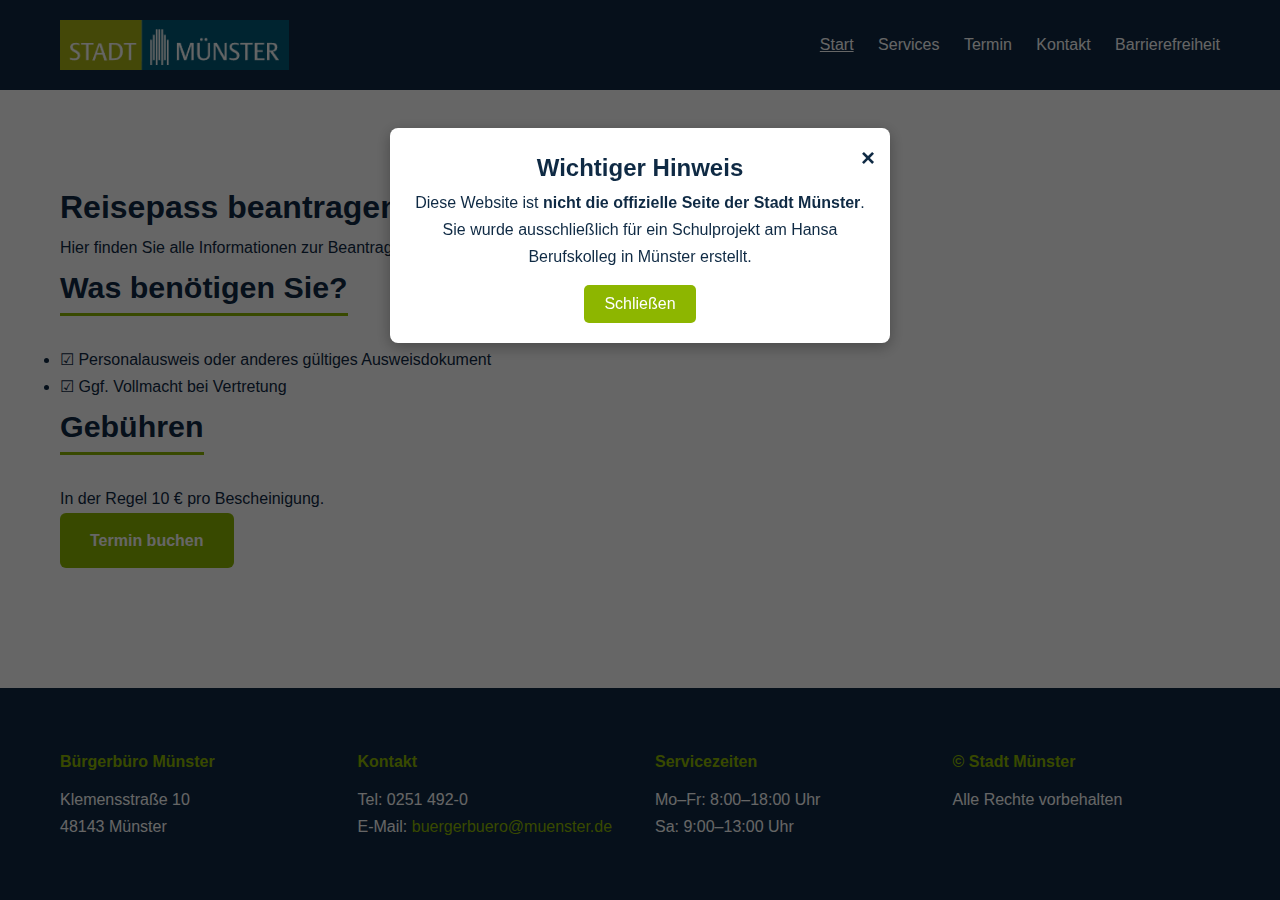
<file: reisepass.html>
<!DOCTYPE html>
<html lang="de">
<head>
  <meta charset="UTF-8">
  <title>Meldebescheinigung – Bürgerbüro Münster</title>
  <link rel="stylesheet" href="style.css">
</head>
<body>

<header>
  <div class="container header-flex">
    <a href="index.html" class="logo">
  <img src="img/stadtmslogo.png" alt="Stadt Münster Logo">
</a>
    <nav aria-label="Hauptnavigation">
      <a href="index.html" aria-current="page">Start</a>
      <a href="services.html">Services</a>
      <a href="termin.html">Termin</a>
      <a href="kontakt.html">Kontakt</a>
      <a href="barrierefreiheit.html">Barrierefreiheit</a>
    </nav>
  </div>
</header>

<main class="section">
  <div class="container">
    <h1>Reisepass beantragen</h1>
    <p>Hier finden Sie alle Informationen zur Beantragung eines Reisepasses.</p>

    <h2>Was benötigen Sie?</h2>
    <ul class="checklist">
      <li>☑ Personalausweis oder anderes gültiges Ausweisdokument</li>
      <li>☑ Ggf. Vollmacht bei Vertretung</li>
    </ul>

    <h2>Gebühren</h2>
    <p>In der Regel 10 € pro Bescheinigung.</p>

    <a href="termin.html" class="button">Termin buchen</a>
  </div>
</main>

<footer>
  <div class="container footer-grid">
    <div>
      <h4>Bürgerbüro Münster</h4>
      <p>Klemensstraße 10<br>48143 Münster</p>
    </div>
    <div>
      <h4>Kontakt</h4>
      <p>Tel: 0251 492-0<br>E-Mail: <a href="mailto:buergerbuero@muenster.de" style="color: #8DB600;">buergerbuero@muenster.de</a></p>
    </div>
    <div>
      <h4>Servicezeiten</h4>
      <p>Mo–Fr: 8:00–18:00 Uhr<br>Sa: 9:00–13:00 Uhr</p>
    </div>
    <div>
      <h4>© Stadt Münster</h4>
      <p>Alle Rechte vorbehalten</p>
    </div>
  </div>
</footer>

<!-- Schulprojekt-Popup -->
<div id="schoolModal" class="modal">
  <div class="modal-content">
    <span class="close-modal">&times;</span>
    <h2>Wichtiger Hinweis</h2>
    <p>
      Diese Website ist <strong>nicht die offizielle Seite der Stadt Münster</strong>.<br>
      Sie wurde ausschließlich für ein Schulprojekt am Hansa Berufskolleg in Münster erstellt.
    </p>
    <button class="modal-button">Schließen</button>
  </div>
</div>

<style>
  /* Modal Styles für Schulprojekt-Hinweis */
  .modal {
    display: none;
    position: fixed;
    z-index: 1000;
    left: 0;
    top: 0;
    width: 100%;
    height: 100%;
    overflow: auto;
    background-color: rgba(0,0,0,0.6);
  }

  .modal-content {
    background-color: #fff;
    margin: 10% auto;
    padding: 20px;
    border-radius: 8px;
    width: 90%;
    max-width: 500px;
    box-shadow: 0 4px 15px rgba(0,0,0,0.3);
    text-align: center;
    position: relative;
  }

  .close-modal {
    position: absolute;
    top: 10px;
    right: 15px;
    font-size: 24px;
    font-weight: bold;
    cursor: pointer;
  }

  .modal-button {
    margin-top: 15px;
    padding: 10px 20px;
    background-color: #8DB600;
    color: #fff;
    border: none;
    border-radius: 5px;
    font-size: 16px;
    cursor: pointer;
  }

  @media (max-width: 600px) {
    .modal-content {
      margin: 20% auto;
    }
  }
</style>

<script>
  // Schulprojekt-Popup
  const schoolModal = document.getElementById("schoolModal");
  const closeSchool = schoolModal.querySelector(".close-modal");
  const closeButton = schoolModal.querySelector(".modal-button");

  // Beim Laden anzeigen
  window.addEventListener("load", () => {
    schoolModal.style.display = "block";
  });

  // Schließen per "×" oder Button
  closeSchool.addEventListener("click", () => {
    schoolModal.style.display = "none";
  });

  closeButton.addEventListener("click", () => {
    schoolModal.style.display = "none";
  });

  // Schließen, wenn außerhalb geklickt wird
  window.addEventListener("click", (e) => {
    if (e.target === schoolModal) schoolModal.style.display = "none";
  });
</script>
</body>
</html>
</file>
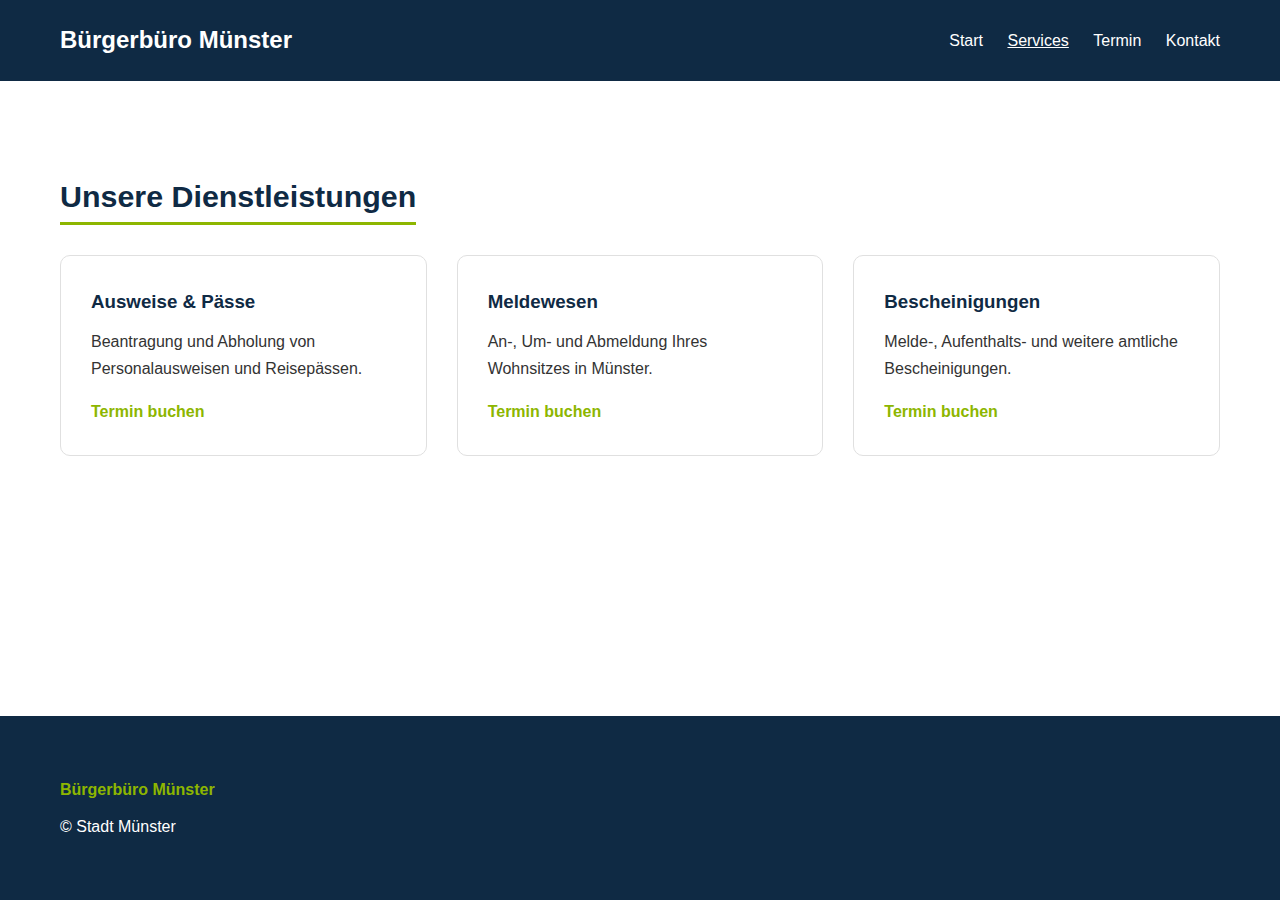
<file: services.html>
<!DOCTYPE html>
<html lang="de">
<head>
  <meta charset="UTF-8">
  <title>Services – Bürgerbüro Münster</title>
  <link rel="stylesheet" href="style.css">
</head>
<body>

<a class="skip-link" href="#main">Zum Inhalt springen</a>

<header>
  <div class="container header-flex">
    <span class="logo">Bürgerbüro Münster</span>
    <nav aria-label="Hauptnavigation">
      <a href="index.html">Start</a>
      <a href="services.html" aria-current="page">Services</a>
      <a href="termin.html">Termin</a>
      <a href="kontakt.html">Kontakt</a>
    </nav>
  </div>
</header>

<main id="main">
  <section class="section">
    <div class="container">
      <h2>Unsere Dienstleistungen</h2>

      <div class="cards">
        <div class="card">
          <h3>Ausweise & Pässe</h3>
          <p>Beantragung und Abholung von Personalausweisen und Reisepässen.</p>
          <a href="termin.html">Termin buchen</a>
        </div>

        <div class="card">
          <h3>Meldewesen</h3>
          <p>An-, Um- und Abmeldung Ihres Wohnsitzes in Münster.</p>
          <a href="termin.html">Termin buchen</a>
        </div>

        <div class="card">
          <h3>Bescheinigungen</h3>
          <p>Melde-, Aufenthalts- und weitere amtliche Bescheinigungen.</p>
          <a href="termin.html">Termin buchen</a>
        </div>
      </div>

    </div>
  </section>
</main>

<footer>
  <div class="container footer-grid">
    <div>
      <h4>Bürgerbüro Münster</h4>
      <p>© Stadt Münster</p>
    </div>
  </div>
</footer>

</body>
</html>
</file>
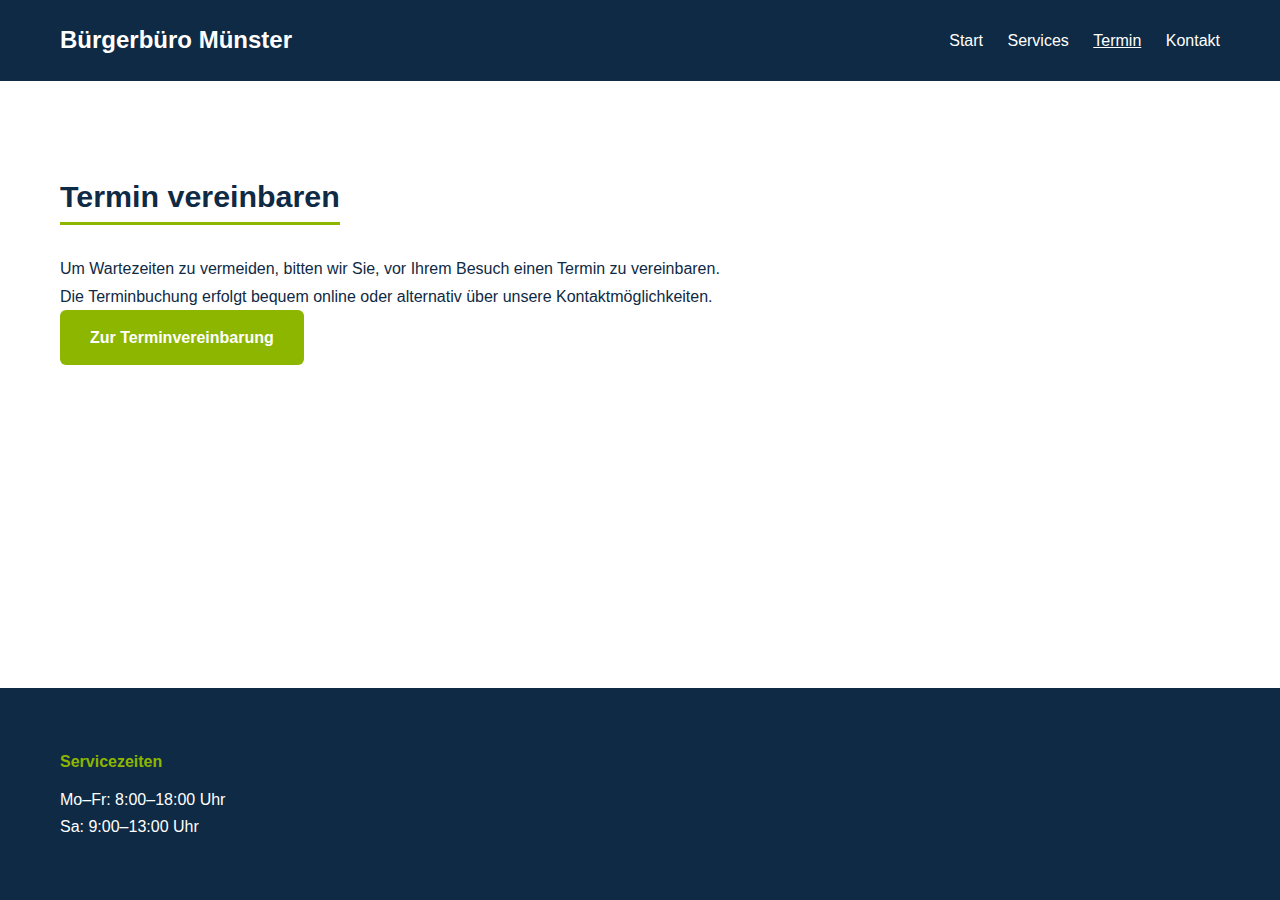
<file: termin.html>
<!DOCTYPE html>
<html lang="de">
<head>
  <meta charset="UTF-8">
  <title>Termin – Bürgerbüro Münster</title>
  <link rel="stylesheet" href="style.css">
</head>
<body>

<a class="skip-link" href="#main">Zum Inhalt springen</a>

<header>
  <div class="container header-flex">
    <span class="logo">Bürgerbüro Münster</span>
    <nav aria-label="Hauptnavigation">
      <a href="index.html">Start</a>
      <a href="services.html">Services</a>
      <a href="termin.html" aria-current="page">Termin</a>
      <a href="kontakt.html">Kontakt</a>
    </nav>
  </div>
</header>

<main id="main">
  <section class="section">
    <div class="container">
      <h2>Termin vereinbaren</h2>

      <p>
        Um Wartezeiten zu vermeiden, bitten wir Sie, vor Ihrem Besuch
        einen Termin zu vereinbaren.
      </p>

      <p>
        Die Terminbuchung erfolgt bequem online oder alternativ über unsere
        Kontaktmöglichkeiten.
      </p>

      <a href="kontakt.html" class="button">
        Zur Terminvereinbarung
      </a>
    </div>
  </section>
</main>

<footer>
  <div class="container footer-grid">
    <div>
      <h4>Servicezeiten</h4>
      <p>Mo–Fr: 8:00–18:00 Uhr<br>Sa: 9:00–13:00 Uhr</p>
    </div>
  </div>
</footer>

</body>
</html>
</file>
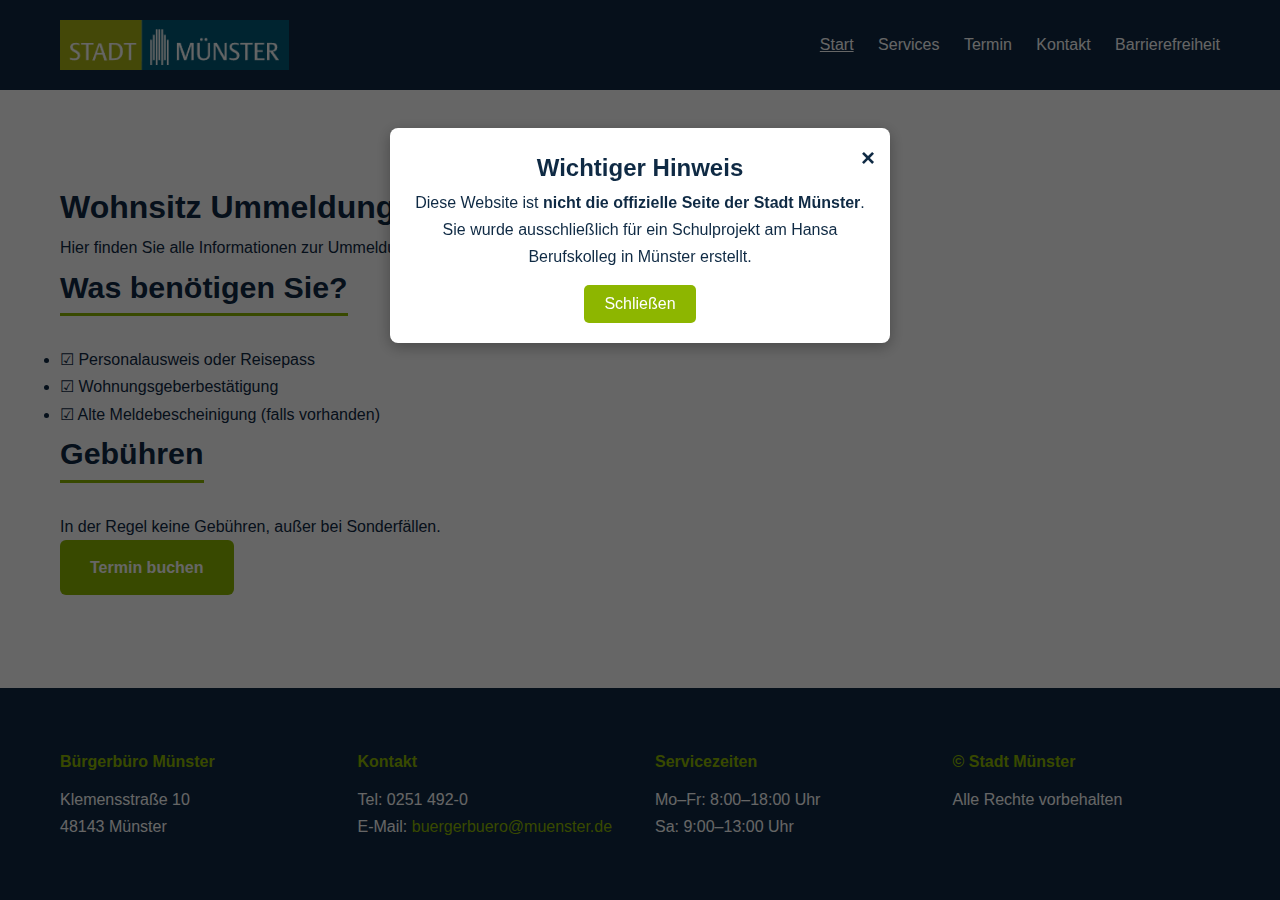
<file: ummeldung.html>
<!DOCTYPE html>
<html lang="de">
<head>
  <meta charset="UTF-8">
  <title>Ummeldung – Bürgerbüro Münster</title>
  <link rel="stylesheet" href="style.css">
</head>
<body>

<header>
  <div class="container header-flex">
    <a href="index.html" class="logo">
  <img src="img/stadtmslogo.png" alt="Stadt Münster Logo">
</a>
    <nav aria-label="Hauptnavigation">
      <a href="index.html" aria-current="page">Start</a>
      <a href="services.html">Services</a>
      <a href="termin.html">Termin</a>
      <a href="kontakt.html">Kontakt</a>
      <a href="barrierefreiheit.html">Barrierefreiheit</a>
    </nav>
  </div>
</header>

<main class="section">
  <div class="container">
    <h1>Wohnsitz Ummeldung</h1>
    <p>Hier finden Sie alle Informationen zur Ummeldung Ihres Wohnsitzes.</p>

    <h2>Was benötigen Sie?</h2>
    <ul class="checklist">
      <li>☑ Personalausweis oder Reisepass</li>
      <li>☑ Wohnungsgeberbestätigung</li>
      <li>☑ Alte Meldebescheinigung (falls vorhanden)</li>
    </ul>

    <h2>Gebühren</h2>
    <p>In der Regel keine Gebühren, außer bei Sonderfällen.</p>

    <a href="termin.html" class="button">Termin buchen</a>
  </div>
</main>

<footer>
  <div class="container footer-grid">
    <div>
      <h4>Bürgerbüro Münster</h4>
      <p>Klemensstraße 10<br>48143 Münster</p>
    </div>
    <div>
      <h4>Kontakt</h4>
      <p>Tel: 0251 492-0<br>E-Mail: <a href="mailto:buergerbuero@muenster.de" style="color: #8DB600;">buergerbuero@muenster.de</a></p>
    </div>
    <div>
      <h4>Servicezeiten</h4>
      <p>Mo–Fr: 8:00–18:00 Uhr<br>Sa: 9:00–13:00 Uhr</p>
    </div>
    <div>
      <h4>© Stadt Münster</h4>
      <p>Alle Rechte vorbehalten</p>
    </div>
  </div>
</footer>

<!-- Schulprojekt-Popup -->
<div id="schoolModal" class="modal">
  <div class="modal-content">
    <span class="close-modal">&times;</span>
    <h2>Wichtiger Hinweis</h2>
    <p>
      Diese Website ist <strong>nicht die offizielle Seite der Stadt Münster</strong>.<br>
      Sie wurde ausschließlich für ein Schulprojekt am Hansa Berufskolleg in Münster erstellt.
    </p>
    <button class="modal-button">Schließen</button>
  </div>
</div>

<style>
  /* Modal Styles für Schulprojekt-Hinweis */
  .modal {
    display: none;
    position: fixed;
    z-index: 1000;
    left: 0;
    top: 0;
    width: 100%;
    height: 100%;
    overflow: auto;
    background-color: rgba(0,0,0,0.6);
  }

  .modal-content {
    background-color: #fff;
    margin: 10% auto;
    padding: 20px;
    border-radius: 8px;
    width: 90%;
    max-width: 500px;
    box-shadow: 0 4px 15px rgba(0,0,0,0.3);
    text-align: center;
    position: relative;
  }

  .close-modal {
    position: absolute;
    top: 10px;
    right: 15px;
    font-size: 24px;
    font-weight: bold;
    cursor: pointer;
  }

  .modal-button {
    margin-top: 15px;
    padding: 10px 20px;
    background-color: #8DB600;
    color: #fff;
    border: none;
    border-radius: 5px;
    font-size: 16px;
    cursor: pointer;
  }

  @media (max-width: 600px) {
    .modal-content {
      margin: 20% auto;
    }
  }
</style>

<script>
  // Schulprojekt-Popup
  const schoolModal = document.getElementById("schoolModal");
  const closeSchool = schoolModal.querySelector(".close-modal");
  const closeButton = schoolModal.querySelector(".modal-button");

  // Beim Laden anzeigen
  window.addEventListener("load", () => {
    schoolModal.style.display = "block";
  });

  // Schließen per "×" oder Button
  closeSchool.addEventListener("click", () => {
    schoolModal.style.display = "none";
  });

  closeButton.addEventListener("click", () => {
    schoolModal.style.display = "none";
  });

  // Schließen, wenn außerhalb geklickt wird
  window.addEventListener("click", (e) => {
    if (e.target === schoolModal) schoolModal.style.display = "none";
  });
</script>

</body>
</html>
</file>
<file: style.css>
:root {
  --primary: #8DB600;        /* Münster-Grün */
  --primary-dark: #6f8f00;
  --dark: #0F2A44;           /* Münster-Blau */
  --light: #F4F6F8;
  --gray: #e0e0e0;
  --focus: #005fcc;
}

/* =====================
   Reset & Basics
===================== */
* {
  box-sizing: border-box;
  margin: 0;
  padding: 0;
}

:focus {
  outline: 3px solid var(--focus);
  outline-offset: 3px;
}

body {
  font-family: "Segoe UI", Arial, sans-serif;
  color: var(--dark);
  line-height: 1.7;
  background: #ffffff;
}

/* Skip-Link (Barrierefreiheit) */
.skip-link {
  position: absolute;
  left: -999px;
  top: -999px;
  background: var(--dark);
  color: #fff;
  padding: 10px 14px;
  z-index: 1000;
  text-decoration: none;
}
.skip-link:focus {
  left: 10px;
  top: 10px;
}

html {
  overflow-y: scroll;
}

header {
  background: var(--dark);
  width: 100%;
  position: relative;
  z-index: 100;
}

.container {
  max-width: 1200px;
  margin: 0 auto;
  padding: 0 20px;
}

.header-flex {
  display: flex;
  justify-content: space-between;
  align-items: center;
  flex-wrap: wrap;
  min-height: 60px;
}


/* =====================
   Layout
===================== */
header {
  background: var(--dark);
}

.container {
  max-width: 1200px;
  margin: auto;
  padding: 20px;
}

.header-flex {
  display: flex;
  justify-content: space-between;
  align-items: center;
  flex-wrap: wrap;
}

.logo {
  font-size: 1.5rem;
  font-weight: 700;
  color: white;
}

/* Navigation */
nav a {
  color: white;
  text-decoration: none;
  margin-left: 20px;
  font-weight: 500;
}
nav a:hover,
nav a[aria-current="page"] {
  text-decoration: underline;
}

/* =====================
   Hero-Bereich
===================== */
.hero {
  background: linear-gradient(135deg, var(--light), #ffffff);
  padding: 70px 20px;
}

.hero-grid {
  display: grid;
  grid-template-columns: 2fr 1fr;
  gap: 40px;
}

.hero h1 {
  font-size: 2.6rem;
  margin-bottom: 20px;
  color: var(--dark);
}

.hero p {
  max-width: 650px;
}

/* =====================
   Buttons
===================== */
.button {
  display: inline-block;
  background: var(--primary);
  color: #ffffff;
  padding: 14px 30px;
  border-radius: 6px;
  font-weight: 600;
  text-decoration: none;
  transition: background 0.2s ease, transform 0.2s ease;
}

.button:hover {
  background: var(--primary-dark);
  transform: translateY(-2px);
}

/* =====================
   Info Box
===================== */
/* =====================
   Allgemeine Hinweis-Box
===================== */
.info-box.notice {
  background: #f4f6f8;        /* heller Hintergrund */
  border-left: 4px solid var(--primary);
  border-radius: 8px;
  padding: 18px 20px;
  margin-top: 20px;
  box-shadow: 0 4px 10px rgba(0,0,0,0.05);
  transition: background 0.2s ease, transform 0.2s ease;
}

.info-box.notice:hover {
  background: #e8f0e5;       /* leichtes Hover-Highlight */
  transform: translateY(-2px);
}

.info-box.notice strong {
  font-size: 1.05rem;
}

.info-box.notice p {
  margin-top: 4px;
  color: #555;
  font-size: 0.95rem;
}

/* =====================
   Info Box (Status)
===================== */
/* =====================
   Info Box (Status) mit SVG
===================== */
.info-box {
  display: flex;
  align-items: center;
  gap: 15px;
  background: #ffffff;
  padding: 20px 25px;
  border-left: 6px solid var(--primary);
  border-radius: 10px;
  box-shadow: 0 6px 15px rgba(0, 0, 0, 0.08);
  margin-top: 20px;
  transition: transform 0.25s ease, box-shadow 0.25s ease, background 0.25s ease;
}

.info-box:hover {
  transform: translateY(-3px);
  box-shadow: 0 12px 25px rgba(0,0,0,0.15);
  background: #f9f9f9;
}

.info-box .icon {
  flex-shrink: 0;
  display: flex;
  align-items: center;
  justify-content: center;
}

.info-box .text strong {
  font-size: 1.1rem;
}

.info-box .text p {
  margin: 3px 0 0 0;
  color: #555;
}

/* Statusfarben */
.info-box.status-open {
  border-left-color: #4CAF50;
}

/* Optional: Animation der Icons beim Hover */
.info-box:hover .icon svg {
  transform: scale(1.1);
  transition: transform 0.25s ease;
}
/* =====================
   Sections
===================== */
.section {
  padding: 70px 20px;
}

.section h2 {
  font-size: 1.9rem;
  margin-bottom: 30px;
  border-bottom: 3px solid var(--primary);
  display: inline-block;
  color: var(--dark);
}

/* =====================
   Cards (Services)
===================== */
.cards {
  display: grid;
  grid-template-columns: repeat(auto-fit, minmax(260px, 1fr));
  gap: 30px;
}

.card {
  background: #ffffff;
  padding: 30px;
  border-radius: 10px;
  border: 1px solid var(--gray);
  transition: transform 0.2s ease, box-shadow 0.2s ease;
}

.card:hover {
  transform: translateY(-4px);
  box-shadow: 0 10px 25px rgba(0, 0, 0, 0.08);
}

.card h3 {
  margin-bottom: 10px;
  color: var(--dark);
}

.card p {
  color: #333333;
}

.card a {
  display: inline-block;
  margin-top: 15px;
  font-weight: 600;
  color: var(--primary);
  text-decoration: none;
}

.card a:hover {
  text-decoration: underline;
}

/* =====================
   Footer
===================== */
footer {
  background: var(--dark);
  color: white;
  padding: 50px 20px;
}

.footer-grid {
  display: grid;
  grid-template-columns: repeat(auto-fit, minmax(220px, 1fr));
  gap: 30px;
  align-items: start;
}

@media (max-width: 768px) {
  .footer-grid {
    grid-template-columns: 1fr;
    text-align: center;
    gap: 15px;
  }
}

footer h4 {
  color: var(--primary);
  margin-bottom: 15px;
}

/* =====================
   Responsive
===================== */
@media (max-width: 900px) {
  .hero-grid {
    grid-template-columns: 1fr;
  }

  nav a {
    margin-left: 10px;
  }
}

/* Aktuelles / News */
.news {
  margin-top: 40px;
  display: grid;
  gap: 25px;
}

.news-item {
  background: #f4f6f8;
  padding: 25px;
  border-left: 6px solid var(--primary);
  border-radius: 4px;
}

.news-item h3 {
  margin-bottom: 10px;
}

.hidden {
  display: none;
}

.section-alt {
  background: #f4f6f8;
}

.news {
  display: grid;
  gap: 25px;
  margin-top: 30px;
}

.news-item {
  background: white;
  padding: 25px;
  border-left: 6px solid var(--primary);
  border-radius: 4px;
}

.news-item h3 {
  margin-bottom: 10px;
}

.news-item time {
  display: block;
  font-size: 0.9rem;
  color: #666;
  margin-bottom: 6px;
}

.news-archive summary {
  font-weight: 600;
  cursor: pointer;
  margin-top: 15px;
}

input[type="search"] {
  width: 100%;
  max-width: 400px;
  padding: 12px;
  margin: 20px 0 40px;
  border: 1px solid #ccc;
  border-radius: 4px;
}

.termin-form {
  max-width: 500px;
  display: grid;
  gap: 20px;
}

.termin-form label {
  display: flex;
  flex-direction: column;
  font-weight: 600;
}

.termin-form input,
.termin-form select {
  padding: 10px;
  margin-top: 5px;
}

/* =====================
   Mobile & Tablet Anpassungen
===================== */
@media (max-width: 1024px) {
  /* Hero Grid wird einspaltig */
  .hero-grid {
    grid-template-columns: 1fr;
    gap: 30px;
    text-align: center;
  }

  .hero h1 {
    font-size: 2.2rem;
  }

  .hero p {
    max-width: 100%;
    margin: 0 auto;
  }

  .info-box {
    margin-top: 20px;
  }

  /* Services Cards kleiner anpassen */
  .cards {
    grid-template-columns: 1fr 1fr;
    gap: 20px;
  }

  nav a {
    margin-left: 15px;
    font-size: 0.95rem;
  }
}

@media (max-width: 768px) {
  /* Header: Navigation in Dropdown umwandeln */
  .header-flex {
    flex-direction: column;
    align-items: flex-start;
  }

  nav {
    width: 100%;
    display: flex;
    flex-direction: column;
    margin-top: 10px;
  }

  nav a {
    margin: 8px 0;
  }

  .cards {
    grid-template-columns: 1fr;
  }

  /* Hero Text zentrieren */
  .hero h1 {
    font-size: 1.9rem;
  }

  .hero p {
    font-size: 1rem;
  }

  .button {
    padding: 12px 25px;
  }

  /* News Items anpassen */
  .news-item {
    padding: 20px;
  }

  .news-item h3 {
    font-size: 1.2rem;
  }

  .news-item p {
    font-size: 0.95rem;
  }
}

@media (max-width: 480px) {
  /* Alles auf kleineren Handys einspaltig */
  .container {
    padding: 0 15px;
  }

  .hero h1 {
    font-size: 1.7rem;
  }

  .hero p {
    font-size: 0.95rem;
  }

  .button {
    width: 100%;
    text-align: center;
  }

  nav a {
    font-size: 0.9rem;
  }

  .cards {
    gap: 15px;
  }

  .card {
    padding: 20px;
  }

  .info-box {
    padding: 15px;
  }

  .section h2 {
    font-size: 1.5rem;
  }

  .news-item time {
    font-size: 0.85rem;
  }
}

/* ===== Sticky Footer ===== */
body {
  display: flex;
  flex-direction: column;
  min-height: 100vh;
}

main {
  flex: 1; /* Hauptinhalt nimmt den verfügbaren Platz ein */
}

footer {
  background: var(--dark);
  color: white;
  padding: 40px 20px;
  margin-top: auto;
}

.footer-grid {
  display: grid;
  grid-template-columns: repeat(auto-fit, minmax(220px, 1fr));
  gap: 30px;
  align-items: start;
}

.footer-grid h4 {
  color: var(--primary);
  margin-bottom: 10px;
}

.footer-grid p, 
.footer-grid a {
  color: white;
  text-decoration: none;
}

.footer-grid a:hover {
  text-decoration: underline;
  color: var(--primary);
}

/* ===== Mobile & Tablet Anpassung ===== */
@media (max-width: 768px) {
  .footer-grid {
    grid-template-columns: 1fr;
    text-align: center;
    gap: 20px;
  }

  footer {
    padding: 30px 15px;
  }
}

.logo {
  text-decoration: none; /* entfernt die Unterstreichung */
  color: white;          /* bleibt wie vorher */
}

.logo:hover {
  text-decoration: none; /* auch beim Hover keine Unterstreichung */
  cursor: pointer;       /* zeigt den Klick-Cursor an */
}

.logo img {
  height: 50px; /* passt die Höhe an, kann nach Bedarf geändert werden */
  display: block;
}

.logo:hover img {
  opacity: 0.9; /* leichtes Verblassen beim Hover */
}

/* Suchfeld unter Überschrift */
.service-search-wrapper {
  margin: 15px 0 30px; /* Abstand nach oben und unten */
  display: flex;
  flex-direction: column; /* zwingt Label + Input untereinander */
  gap: 5px; /* kleiner Abstand zwischen Label und Input */
}

.service-search-wrapper input[type="search"] {
  padding: 10px 12px;
  border: 1px solid #ccc;
  border-radius: 4px;
  width: 100%;
  max-width: 400px;
  font-size: 1rem;
  box-sizing: border-box;
}

/* Optional: Label etwas größer */
.service-search-wrapper label {
  font-weight: 600;
  font-size: 1rem;
}
.quick-actions {
  display: grid;
  grid-template-columns: repeat(auto-fit, minmax(140px, 1fr));
  gap: 20px;
  margin-top: 20px;
}

.quick-card {
  background: #ffffff;
  border-radius: 12px;
  padding: 20px;
  text-align: center;
  text-decoration: none;
  color: #000;
  box-shadow: 0 4px 10px rgba(0,0,0,0.1);
  transition: transform 0.2s, box-shadow 0.2s;
}

.quick-card:hover {
  transform: translateY(-4px);
  box-shadow: 0 8px 20px rgba(0,0,0,0.15);
}

.quick-card img {
  width: 40px;
  margin-bottom: 10px;
}
.status-open {
  border-left: 6px solid #4CAF50;
}
.status-warning {
  border-left: 6px solid #FFC107;
}
.status-closed {
  border-left: 6px solid #F44336;
}

/* Aktionen in der Service-Kachel */
.card-actions {
  display: flex;
  flex-direction: column;
  gap: 12px;
  margin-top: 18px;
}

/* Hauptaktion */
.btn-primary {
  display: block;
  width: 100%;
  background-color: #8DB600;   /* Grün */
  color: #ffffff !important;   /* IMMER weiß */
  padding: 14px;
  border-radius: 10px;
  text-align: center;
  text-decoration: none;
  font-weight: 700;
  font-size: 1rem;
  transition: background-color 0.2s ease, box-shadow 0.2s ease;
}

/* Hover */
.btn-primary:hover {
  background-color: #5f7f00;   /* dunkleres Grün */
  color: #ffffff !important;
  box-shadow: 0 4px 10px rgba(0,0,0,0.2);
}

/* visited / active / focus – Sicherheit */
.btn-primary:visited,
.btn-primary:active,
.btn-primary:focus {
  color: #ffffff !important;
}

.btn-secondary {
  display: block;
  margin-top: 10px;
  border: 2px solid #8DB600;
  color: #8DB600;
  padding: 10px;
  border-radius: 8px;
  text-align: center;
  text-decoration: none;
  font-weight: 600;
  background-color: #ffffff;
  transition: background-color 0.2s ease, color 0.2s ease;
}

.btn-secondary:hover {
  background-color: #8DB600;
  color: #ffffff;
}


.btn-primary:focus {
  outline: 3px solid rgba(141, 182, 0, 0.4);
  outline-offset: 2px;
}
</file>
